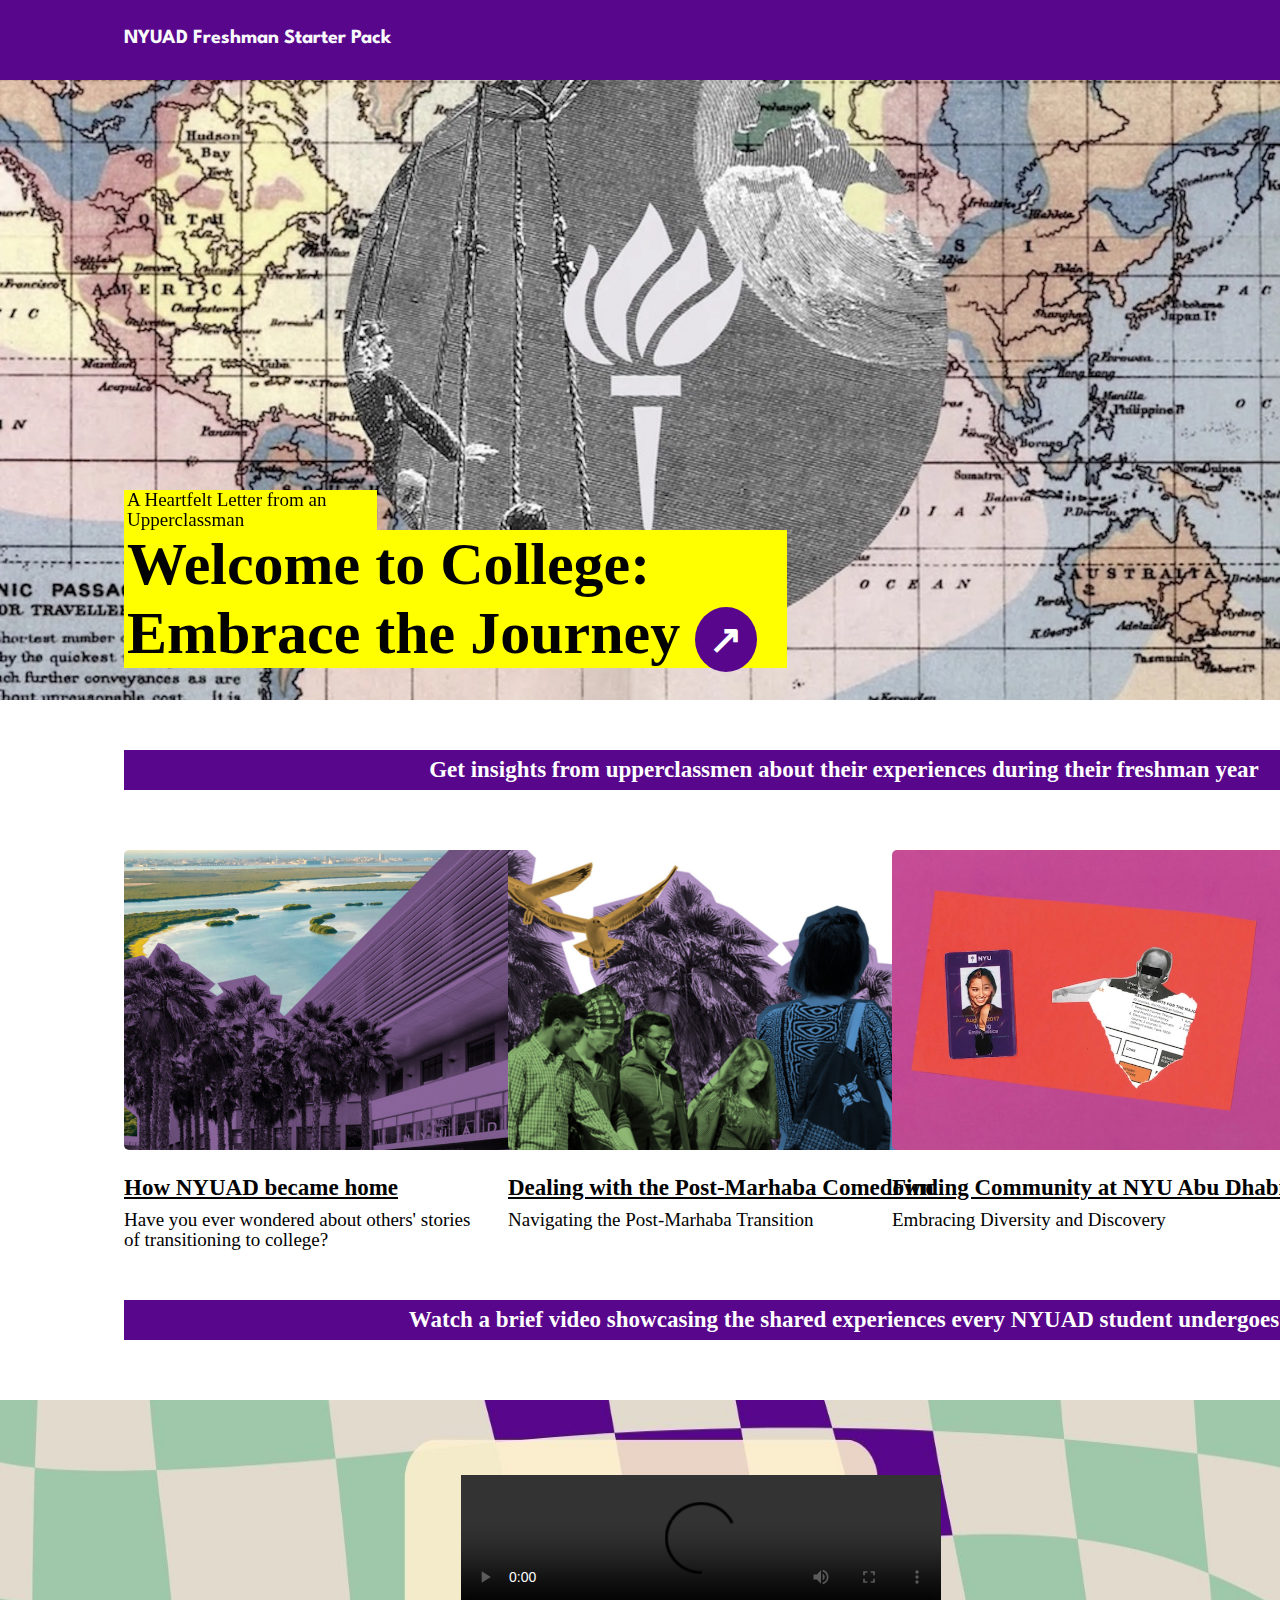
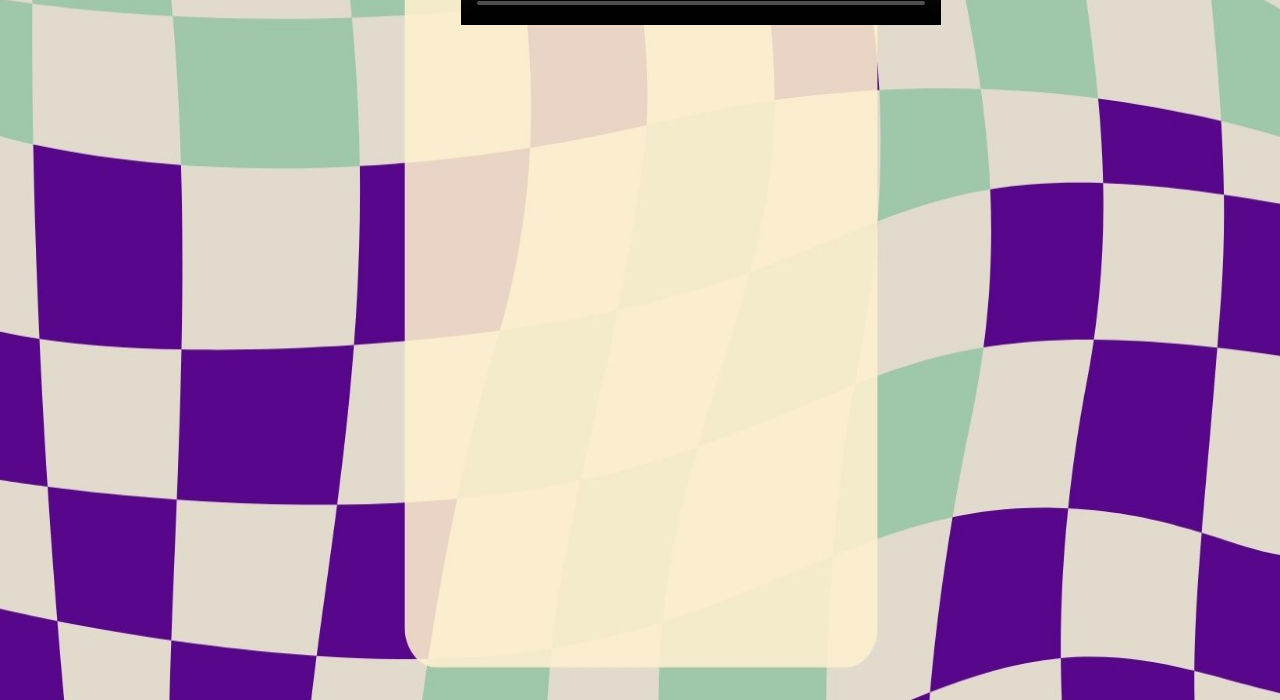
<file: index.html>
<!DOCTYPE html>
<html lang="en">
<head>
    <meta charset="UTF-8">
    <meta name="viewport" content="width=device-width, initial-scale=1.0">
    <!-- link with the css file for the design -->
    <link rel="stylesheet" href="style.css">
    <!-- load fornts -->
    <link rel="stylesheet" href="https://fonts.googleapis.com/css2?family=Lora:wght@400;700&display=swap">
    <link rel="stylesheet" href="https://fonts.googleapis.com/css2?family=Spartan:wght@700&display=swap">
    <!-- link with the js file for interactivity -->
    <script src="script.js" defer></script>
    <title>Fresh Pack</title>
</head>
<body>
    <div class="home-page">
        <div class="blog-slider">
            <!-- The first content -->
            <img class="image-icon" alt="" src="letter.jpg" />
            <a href="letter_page.html" class="welcome-to-college">
                Welcome to College: Embrace the Journey
                <!-- add an arrow icon with the header -->
                <span class="arrow-icon">↗</span>
            </a>
            <!-- Divider for the next section - Blogs -->
            <b class="read-more">Get insights from upperclassmen about their experiences during their freshman year</b>
            <!-- description of the first header -->
            <div class="a-heartfelt-letter">A Heartfelt Letter from an Upperclassman</div>
        </div>

        <!-- The header of the main page -->
        <div class="header">
            <div class="header-bg"></div>
            <b class="nyuad-freshman-starter">NYUAD Freshman Starter Pack</b>
        </div>

        <!-- Blog Post 1 -->
        <div class="blog-1">
            <!-- Blog Image 1 -->
            <img class="blog-1-child" alt="" src="home.jpg" />
            <!-- Blog Title and Description -->
            <a href="nyuadHome.html" class="how-nyuad-became">How NYUAD became home</a>
            <div class="navigate-the-campus">
                Have you ever wondered about others' stories of transitioning to college?
            </div>
        </div>
        
        <!-- Blog Post 2 -->
        <div class="blog-2">
            <!-- Blog Image 2 -->
            <img class="blog-1-child" alt="" src="marhaba.jpg" />
            <!-- Blog Title and Description -->
            <a href="postMarhaba.html" class="dealing-with-the">Dealing with the Post-Marhaba Comedown</a>
            <div class="the-post-marhaba">Navigating the Post-Marhaba Transition</div>
        </div>
        
        <!-- Blog Post 3 -->
        <div class="blog-3">
            <!-- Blog Image 3 -->
            <img class="blog-1-child" alt="" src="community.jpg" />
            <!-- Blog Title and Description -->
            <a href="community.html" class="finding-community-at">Finding Community at NYU Abu Dhabi</a>
            <div class="navigate-the-campus">Embracing Diversity and Discovery</div>
        </div>

        <!-- Divider to the Video -->
        <b class="watch">Watch a brief video showcasing the shared experiences every NYUAD student undergoes</b>
        <!-- Video background -->
        <img class="video-bg" alt="" src="cover.jpg" />
        <!-- Inserting the video -->
        <video class="custom-video" controls>
            <source src="starterpack.MOV" type="video/quicktime">
        </video>
    </div>
</body>
</html>
</file>
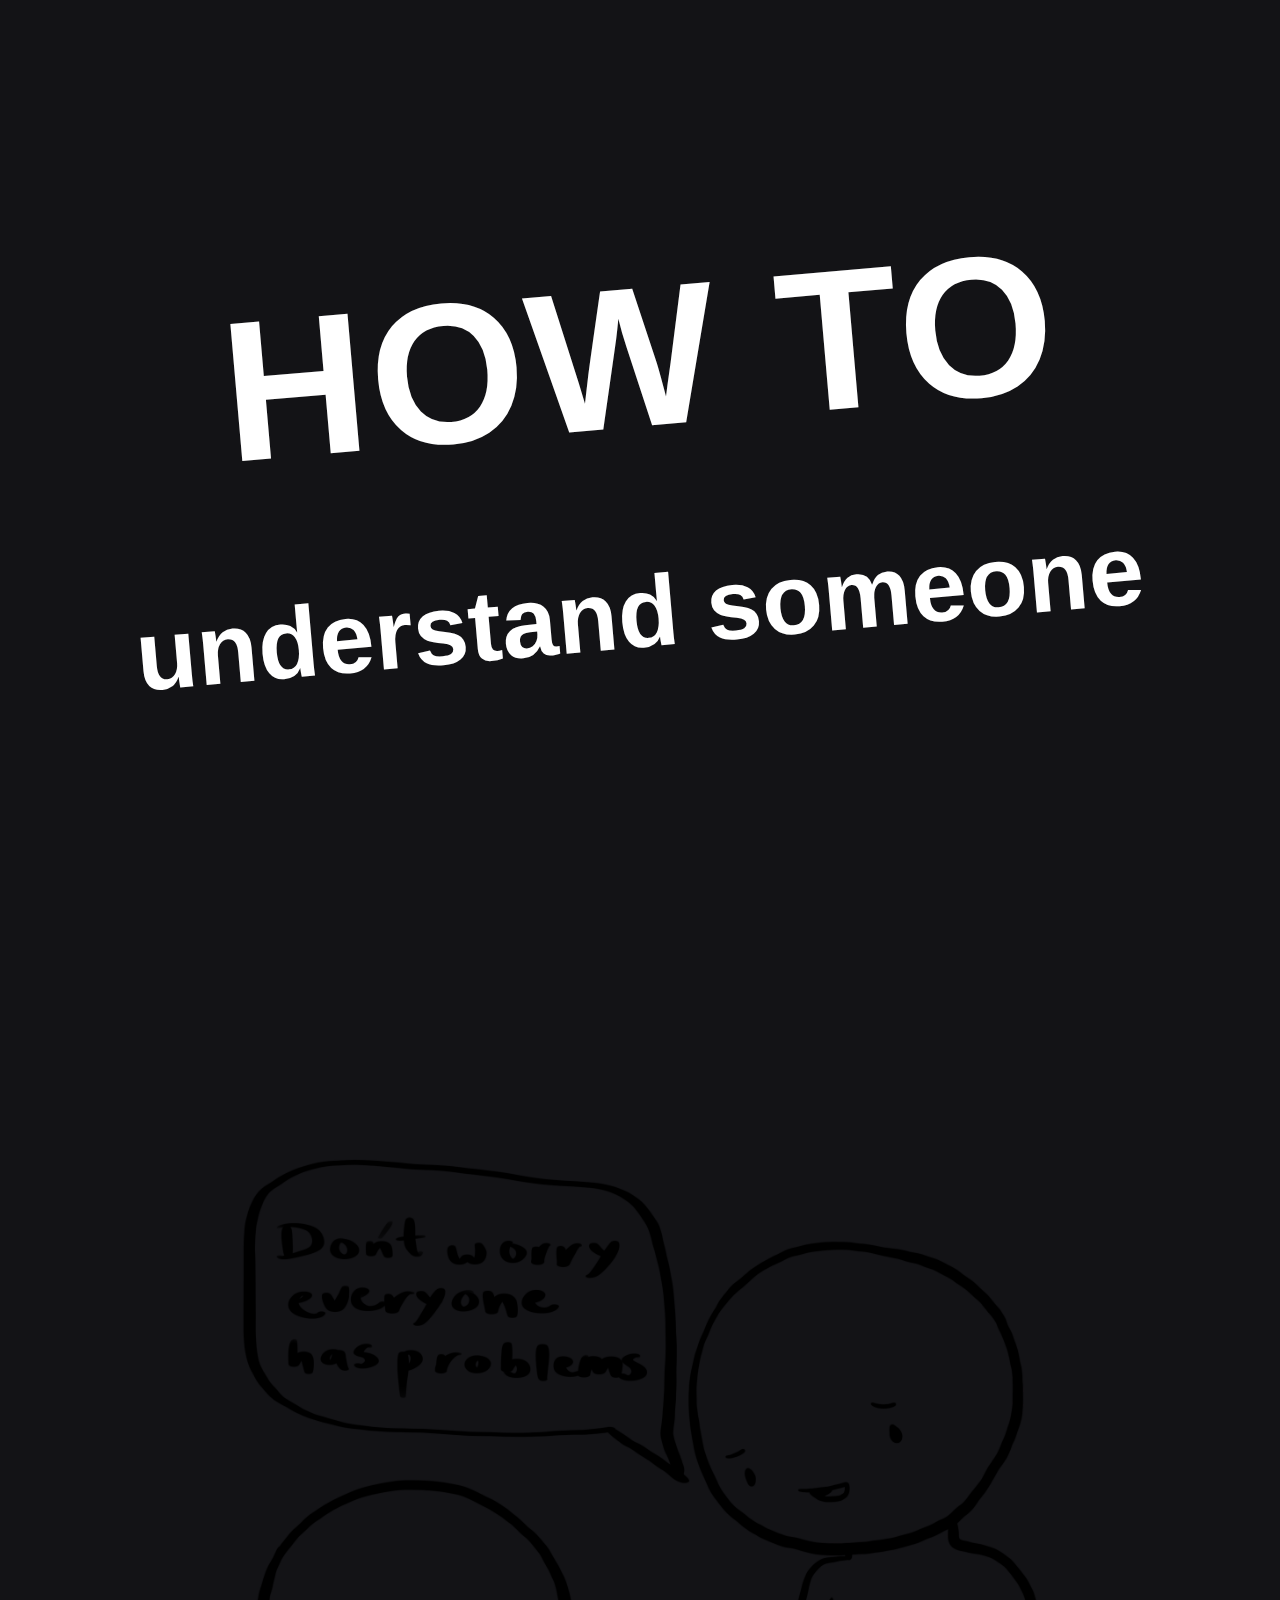
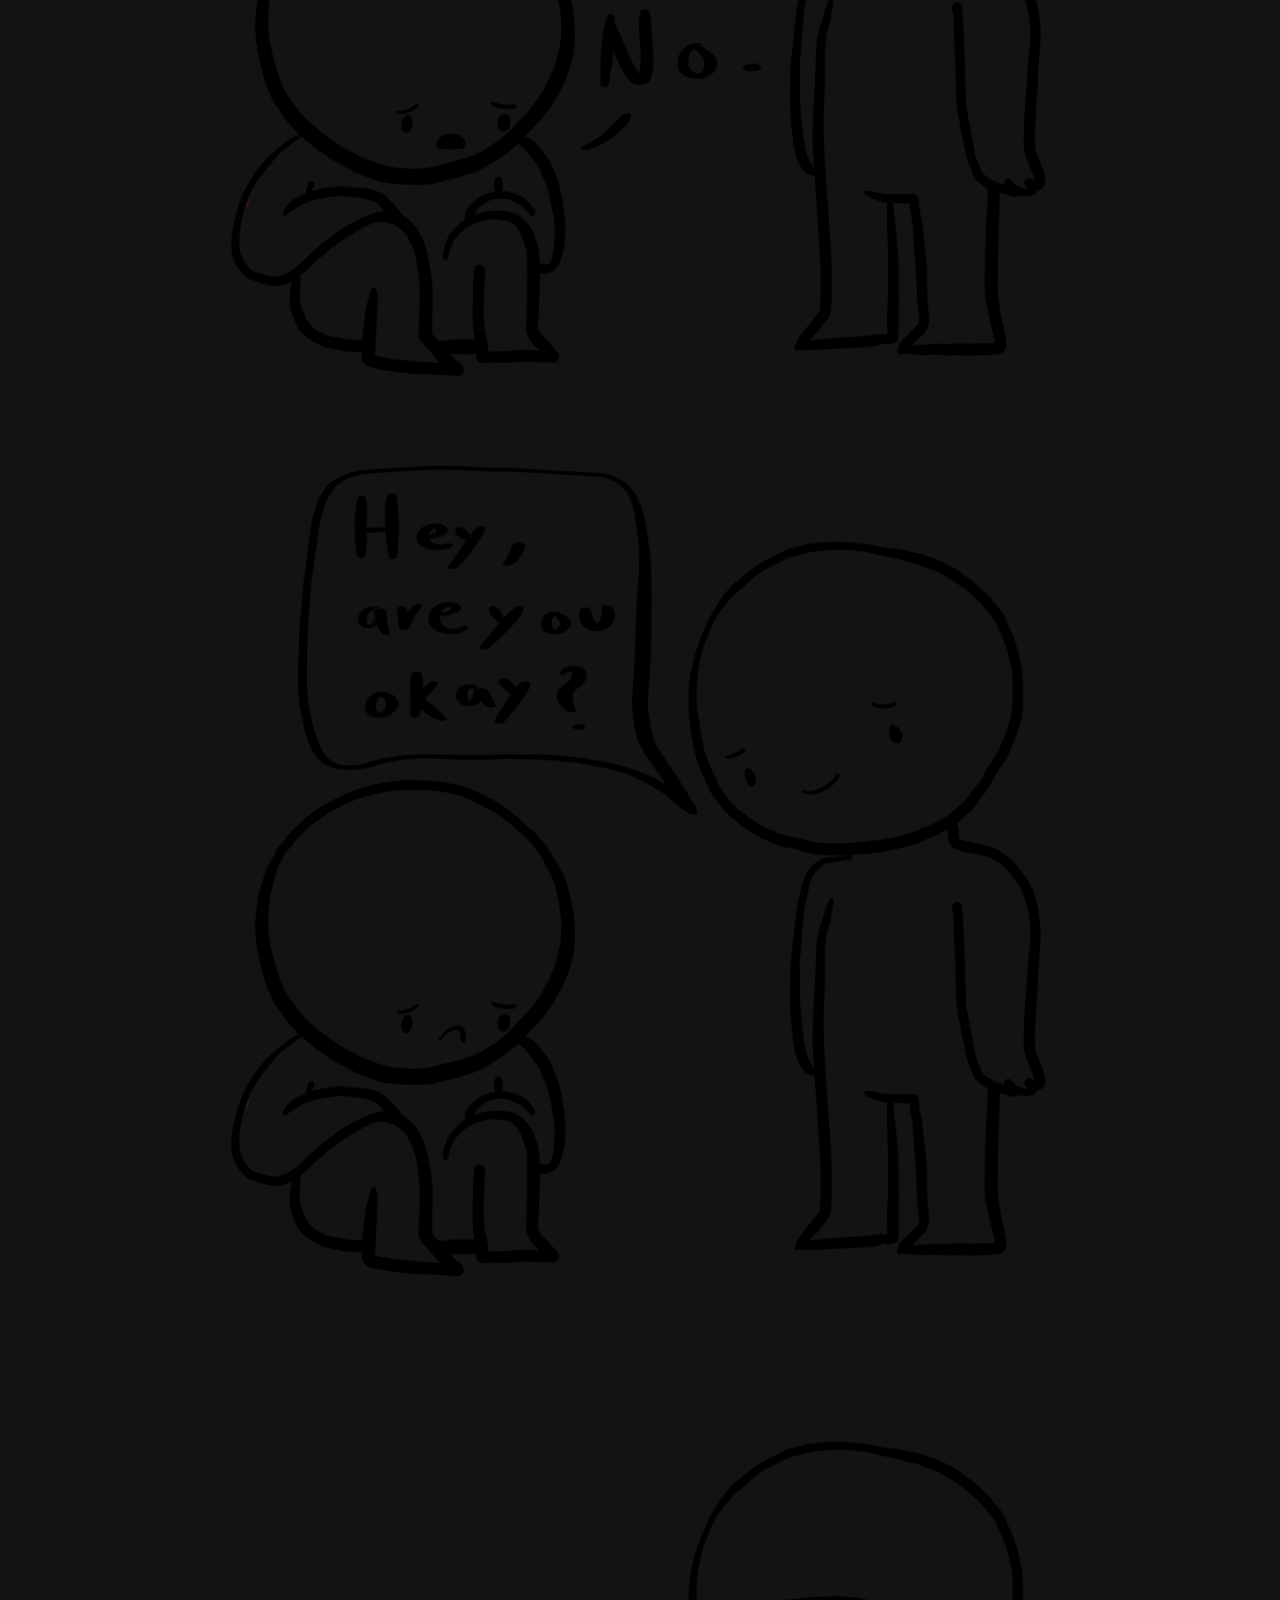
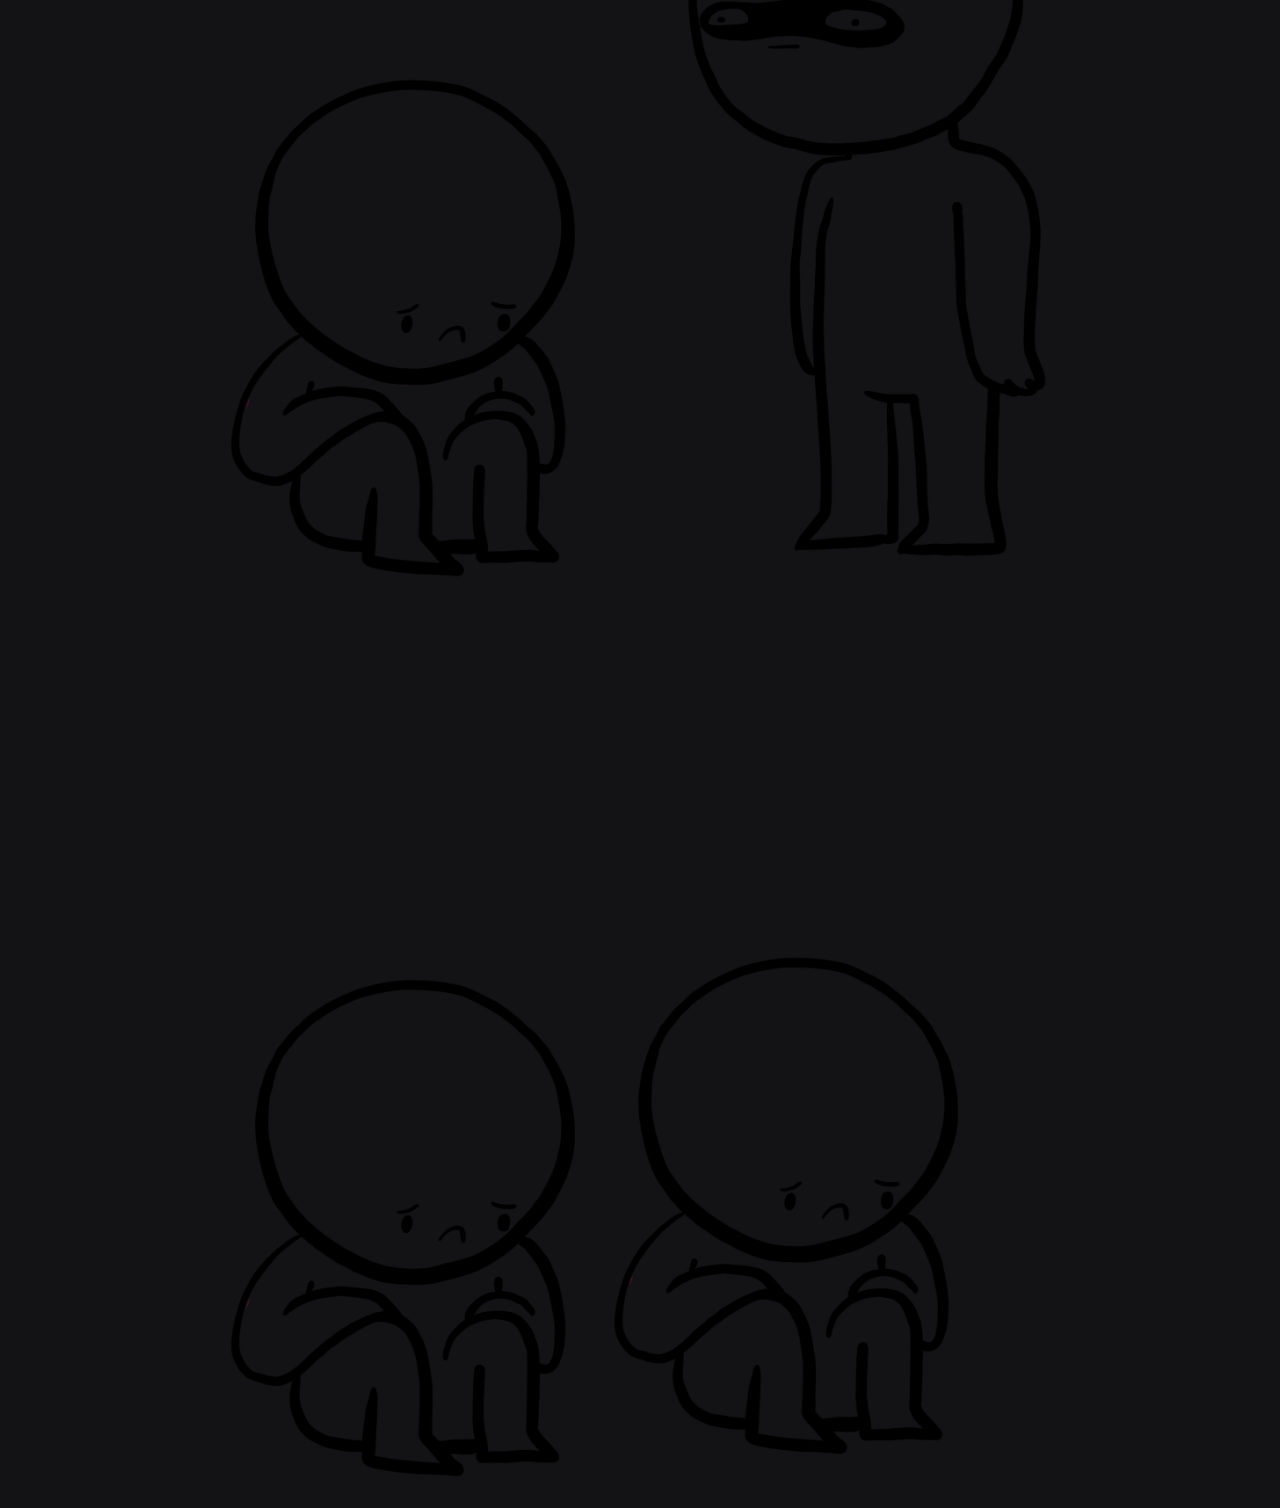
<file: parallax website/index.html>
<!DOCTYPE html>
<html>
<head>
	<title>My Comic</title>
	<link href="style.css" rel="stylesheet">
    <script defer src="script.js"></script>
</head>
<body>
    <!-- Header -->
    <div id="header">
        <h1>HOW TO</h1>
        <h2>understand someone</h2>
    </div>
    <!-- First Frame -->
    <div id="frame-1" class="frame-1-container">
        <img id="frame-1-img" src="img/1.PNG">
        <img id="frame-1-text1" src="img/11.PNG">
        <img id="frame-1-text2" src="img/12.PNG">
    </div>
    <!-- Second Frame -->
    <div id="frame-2" class="frame-2-container">
        <img id="frame-2-img" src="img/2.PNG">
        <img id="frame-2-text" src="img/21.PNG">
    </div>
    <!-- Third Frame -->
    <div id="frame-3" class="frame-3-container">
        <img id="frame-3-img" src="img/3.PNG">
    </div>
    <!-- Last Frame -->
    <div id="frame-4" class="frame-4-container">
        <img id="frame-4-img" src="img/4.PNG">
    </div>
</body>
</html>
</file>
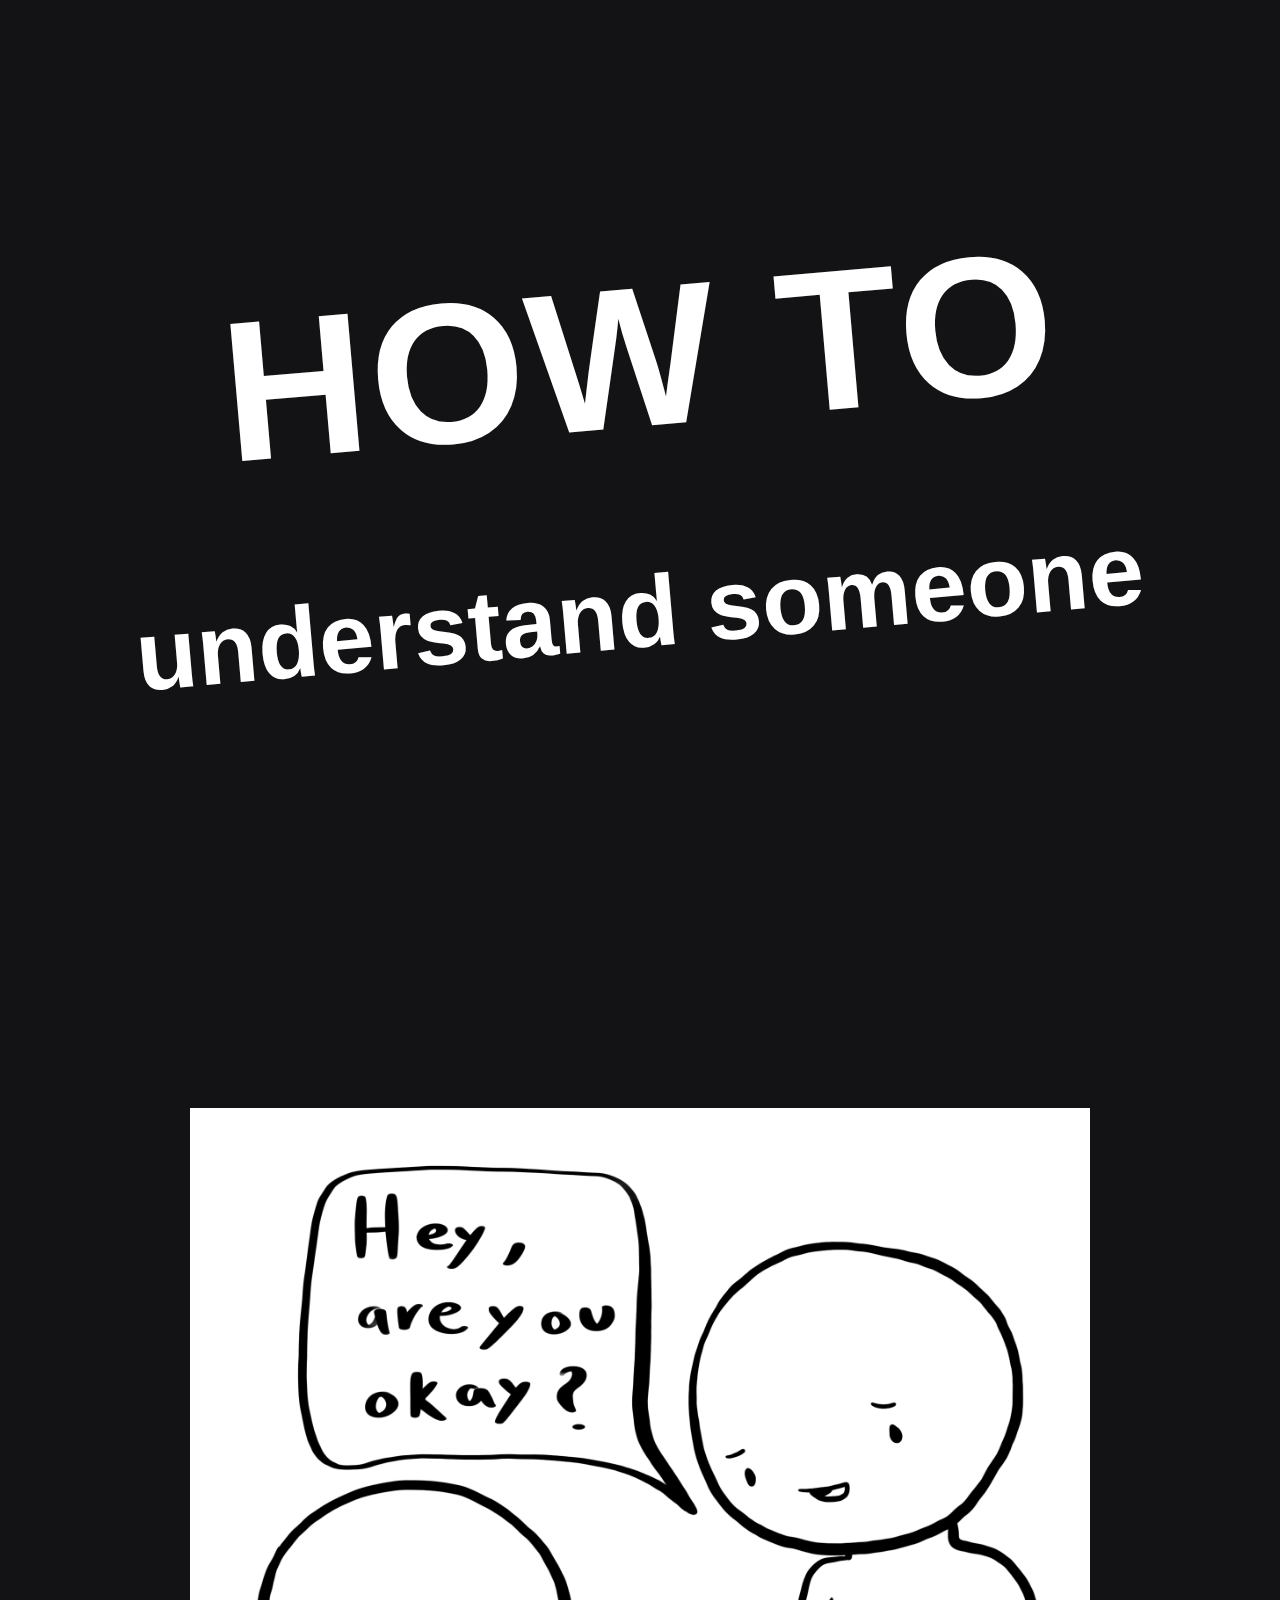
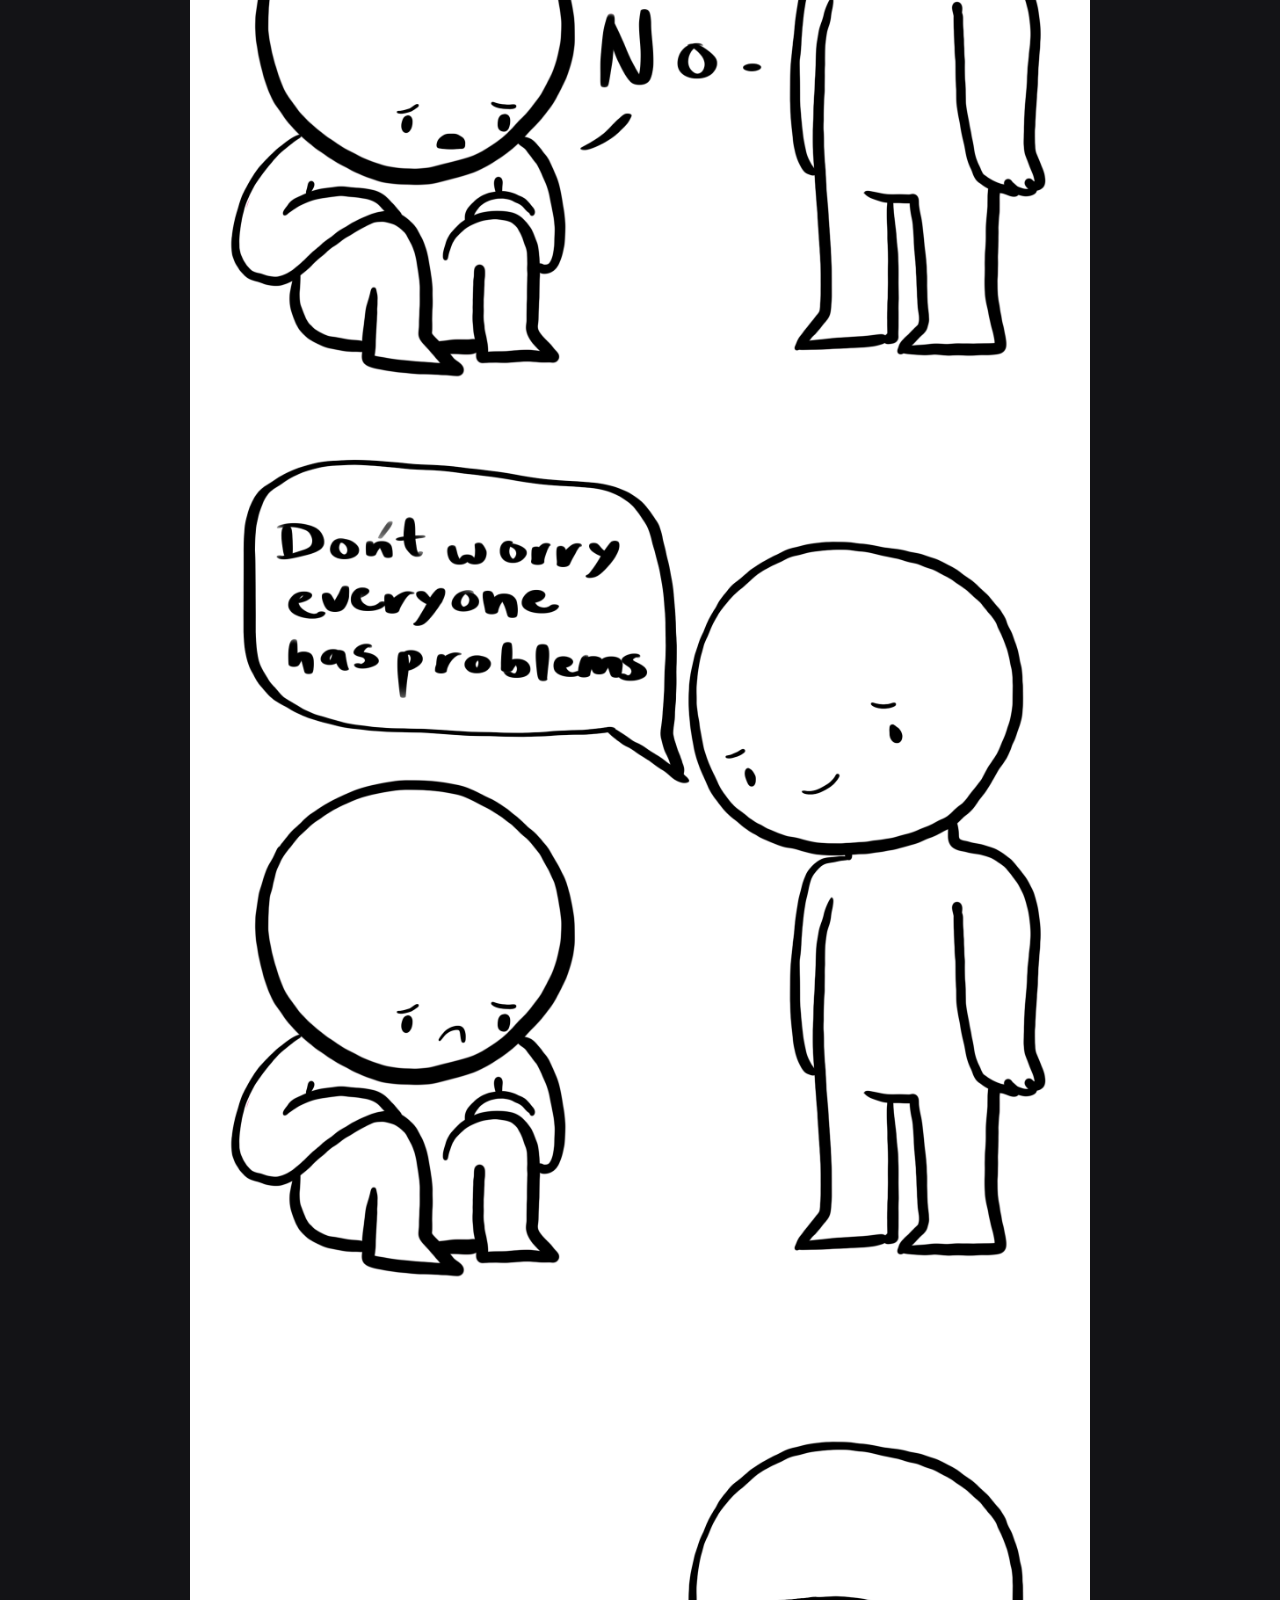
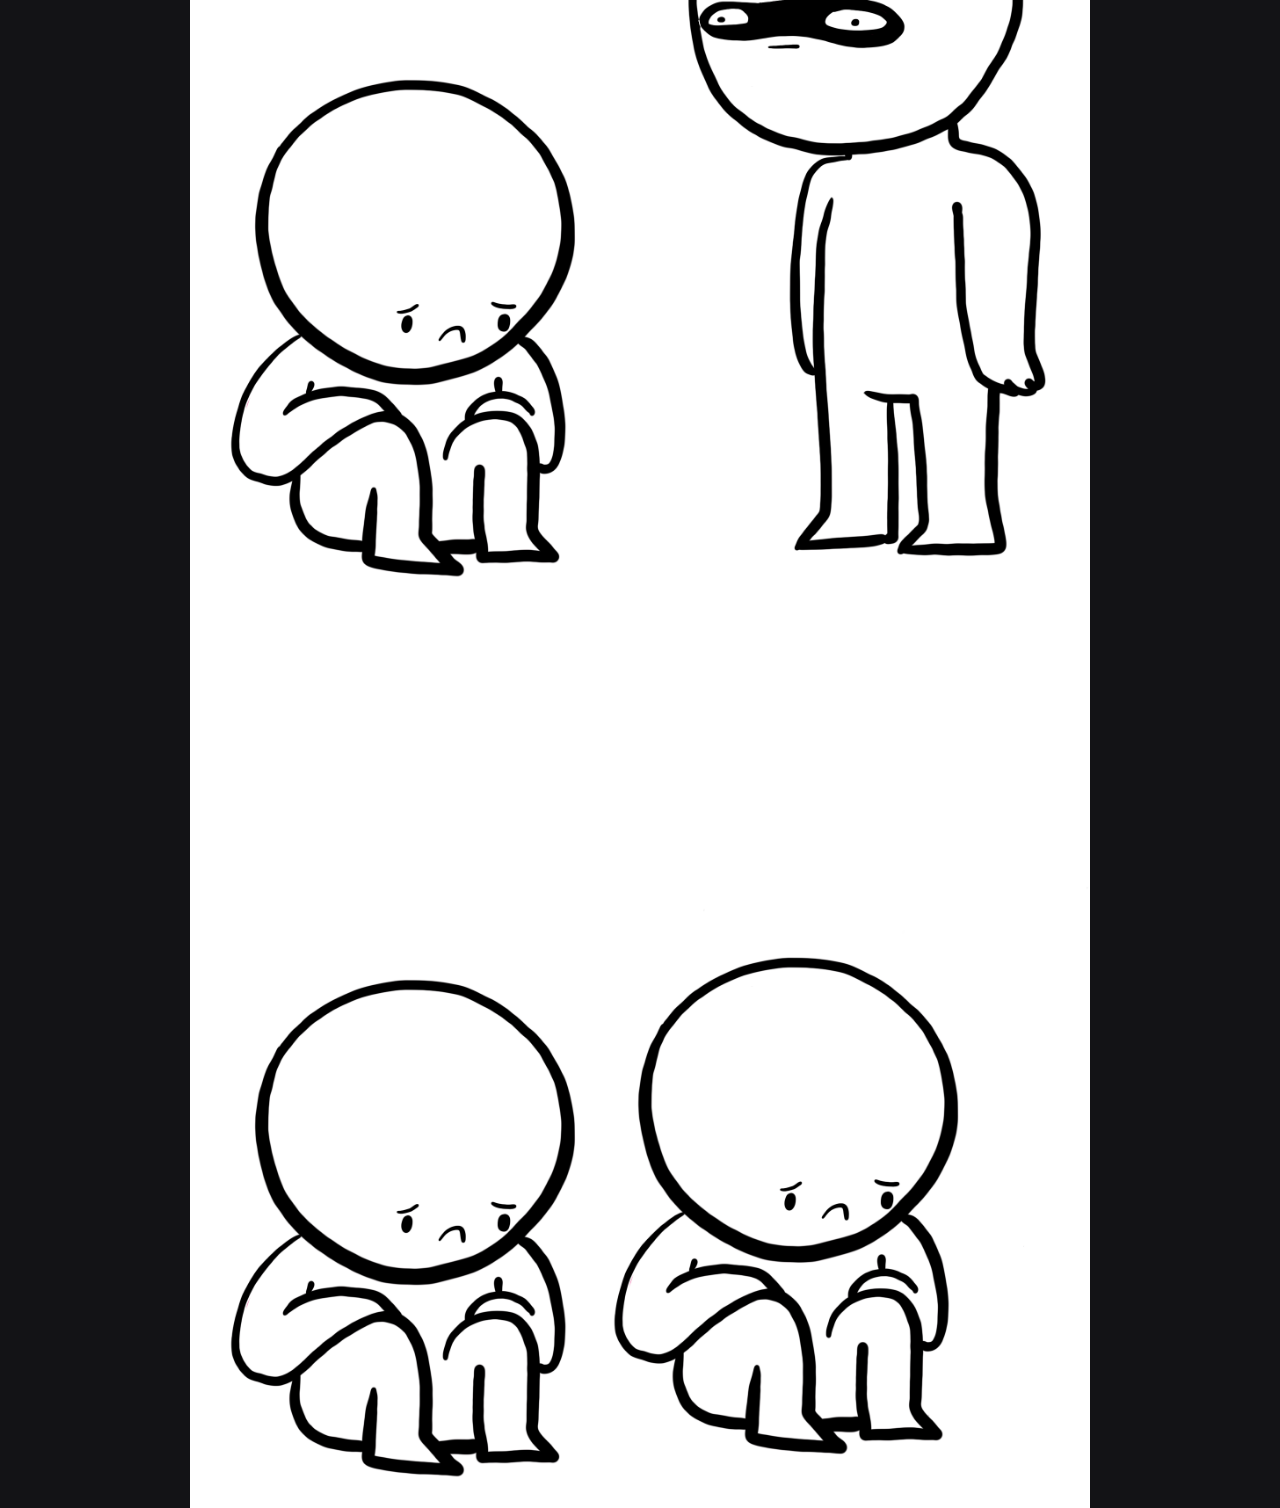
<file: parallax/index.html>
<!DOCTYPE html>
<html>
<head>
	<title>My Comic</title>
	<link href="style.css" rel="stylesheet">
    <script defer src="script.js"></script>
</head>
<body>
    <!-- Header -->
    <div id="header">
        <h1>HOW TO</h1>
        <h2>understand someone</h2>
    </div>
    <!-- First Frame -->
    <div id="frame-1" class="frame-1-container">
        <img id="frame-1-img" src="img/1.png">
        <img id="frame-1-text1" src="img/11.PNG">
        <img id="frame-1-text2" src="img/12.PNG">
    </div>
    <!-- Second Frame -->
    <div id="frame-2" class="frame-2-container">
        <img id="frame-2-img" src="img/2.png">
        <img id="frame-2-text" src="img/21.PNG">
    </div>
    <!-- Third Frame -->
    <div id="frame-3" class="frame-3-container">
        <img id="frame-3-img" src="img/3.png">
    </div>
    <!-- Last Frame -->
    <div id="frame-4" class="frame-4-container">
        <img id="frame-4-img" src="img/4.png">
    </div>
</body>
</html>
</file>
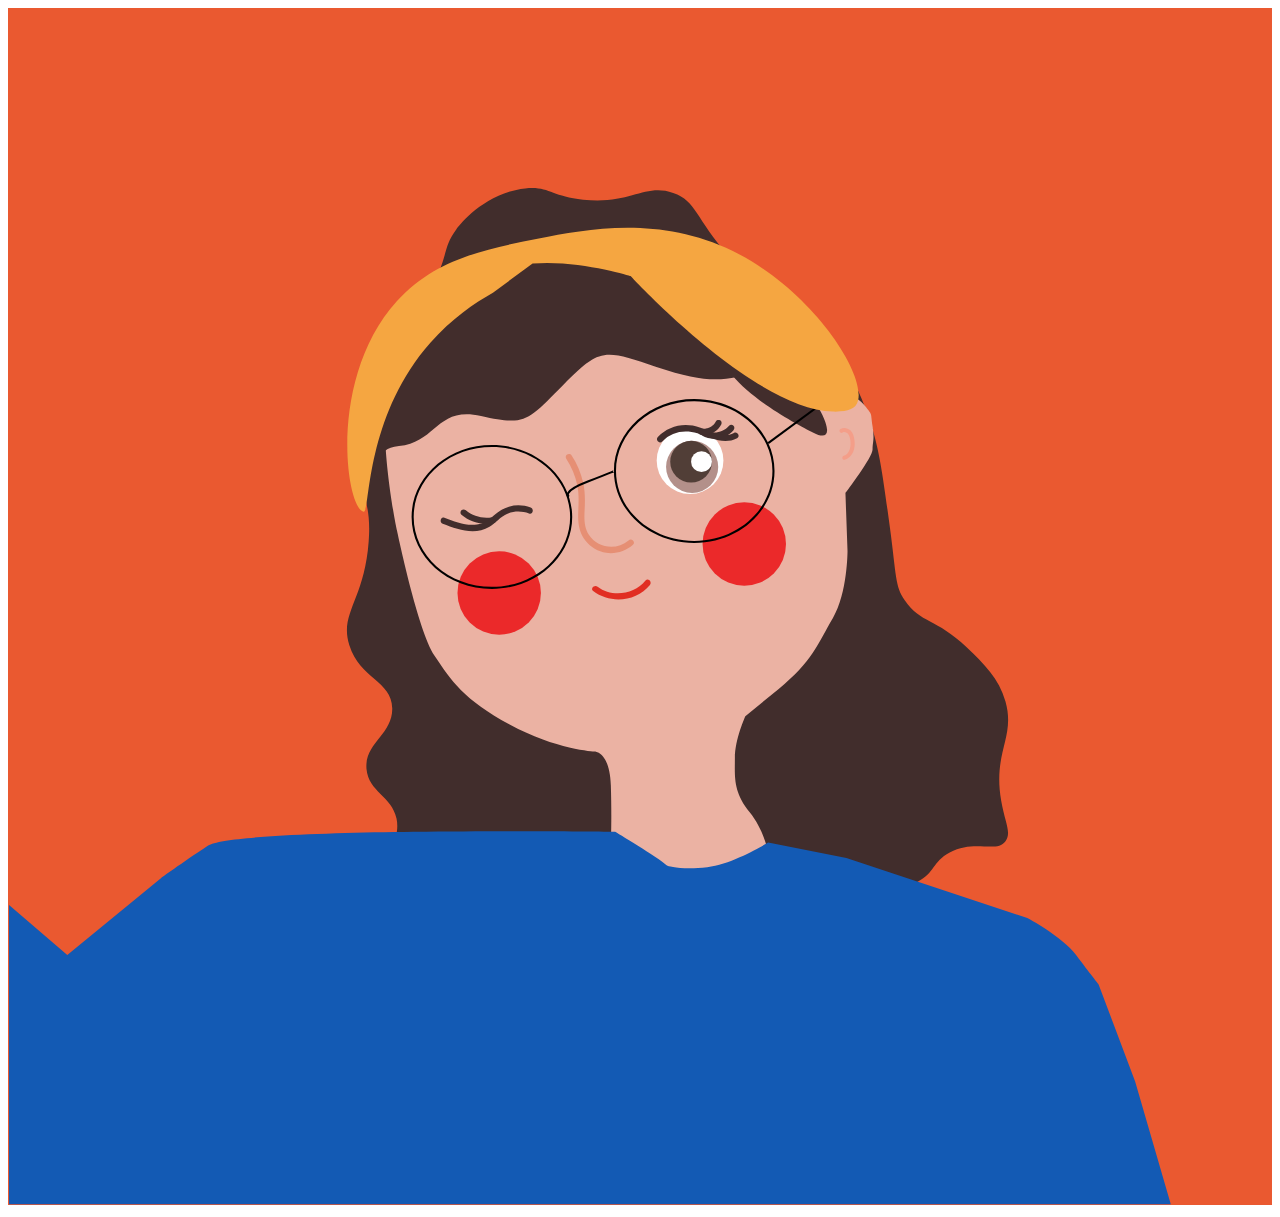
<file: SVG/index.html>
<!DOCTYPE html>
<html lang="en" dir="ltr">
    <head>
        <meta charset="utf-8">
        <title></title>
        <body>
            <?xml version="1.0" encoding="UTF-8"?>
            <svg xmlns="http://www.w3.org/2000/svg" viewBox="0 0 606 574">
              <defs>
                <style>
                  .cls-1 {
                    fill: #f49e89;
                  }
              
                  .cls-2 {
                    fill: #ebb2a3;
                  }
              
                  .cls-3 {
                    fill: #ea5930;
                  }
              
                  .cls-4 {
                    fill: #eb292a;
                  }
              
                  .cls-5 {
                    fill: #fff;
                  }
              
                  .cls-6 {
                    fill: #f5a641;
                  }
              
                  .cls-7 {
                    fill: #e68f74;
                  }
              
                  .cls-8 {
                    fill: #b3908a;
                  }
              
                  .cls-9 {
                    fill: #e12e22;
                  }
              
                  .cls-10 {
                    fill: #422d2c;
                  }
              
                  .cls-11 {
                    fill: #135ab4;
                  }
              
                  .cls-12 {
                    fill: #412d2c;
                  }
              
                  .cls-13 {
                    fill: #513e37;
                  }
              
                  .cls-14 {
                    fill: none;
                    stroke: #000;
                    stroke-miterlimit: 10;
                  }
                </style>
              </defs>
              <g id="background">
                <rect id="background-2" data-name="background" class="cls-3" width="606" height="574"/>
              </g>
              <g id="hair">
                <path id="hair-2" data-name="hair" class="cls-12" d="m375.43,427.5c14.26-6.5,25.83-7.71,33.92-7.55,11.58.23,18.07,3.31,26.73-1.08,8.38-4.25,6.97-9.5,15.42-14.03,12.18-6.52,22.25.54,26.73-5.4,3.01-3.99-.24-8.93-2.06-19.42-4.09-23.62,6.92-30.14,2.06-47.48-3.12-11.13-10.36-18.08-18.5-25.9-14.81-14.22-22.26-11.45-29.81-22.66-4.69-6.96-3.88-11.1-7.2-35.61-3.05-22.52-4.65-34.36-8.22-46.4-1.87-6.29-8.07-26.5-23.64-45.32-16.92-20.45-24.78-14.95-45.23-37.77-16.43-18.33-15.35-26.34-26.73-30.21-13.86-4.72-19.96,5.64-43.18,3.24-15.56-1.61-16.2-6.61-27.76-5.4-19.67,2.07-31.89,18.06-32.9,19.42-6.34,8.55-3.96,11.44-10.28,24.82-9.76,20.67-18.15,19.54-26.73,36.69-7.38,14.76-7.77,28.8-8.22,45.32-.66,23.85,4.51,24.17,3.08,43.16-2.13,28.39-14.15,34.12-9.25,49.64,5.09,16.12,20.29,16.97,20.56,30.21.26,12.63-13.45,16.69-12.34,29.13.98,10.99,12.15,13.02,14.39,23.74,1.48,7.08-.91,17.97-18.5,34.53"/>
              </g>
              <g id="face">
                <path id="face_shape" data-name="face shape" class="cls-2" d="m289.02,400.8s.52-12.07,0-28.19c-.52-16.11-7.76-16.11-7.76-16.11,0,0-18.76-1-40.76-13s-28-21-36-33-18-60-18-60c-.99-3.58-9.22-48.02-4-63,5.87-16.85,18.79-28.18,36-36,11-5,40-19.65,40-19.65,0,0,22-4.35,37-4.35s45,9,45,9l21,17,20,27,4,7,11-2h8s4,2,7,6,2,2,3,9,0,7.33,0,11.16-13,20.84-13,20.84l1,28s0,20-7,32-10,21-26,34l-16,13s-5,11-5,20-1,16,7,26,9.16,20.96,9.16,20.96c0,0-15.16,13.04-29.66,12.54s7.5,1.5-23-1-22.98-17.2-22.98-17.2Z"/>
                <g id="lips">
                  <path class="cls-9" d="m280.56,279.54c8.05,6.26,20.72,5.13,27.21-2.92,1.2-1.49-.91-3.63-2.12-2.12-5.36,6.65-16.11,8.25-22.97,2.92-1.51-1.17-3.64.94-2.12,2.12h0Z"/>
                </g>
                <g id="nose">
                  <path class="cls-7" d="m267.65,216.05c2.55,3.88,4.35,8.16,5.29,12.71.99,4.79.53,9.46.42,14.3-.1,4.48.7,8.79,3.53,12.37,2.44,3.08,6.02,5.23,9.92,5.78,4.64.66,9.3-.79,12.82-3.85,1.46-1.27-.67-3.38-2.12-2.12-5.77,5.02-14.85,3.77-19.01-2.66-2.35-3.64-2.27-7.91-2.04-12.08.24-4.38.22-8.65-.73-12.96-1.01-4.62-2.91-9.05-5.5-13-1.06-1.61-3.65-.11-2.59,1.51h0Z"/>
                </g>
                <circle id="cheek_right" data-name="cheek right" class="cls-4" cx="235.5" cy="280.5" r="20"/>
                <circle id="cheek_left" data-name="cheek left" class="cls-4" cx="353" cy="257" r="20"/>
                <g id="eyes">
                  <circle id="eyes_1" data-name="eyes 1" class="cls-5" cx="327" cy="217" r="16"/>
                  <circle id="eyes_2" data-name="eyes 2" class="cls-8" cx="328" cy="220" r="12.5"/>
                  <circle id="eyes_3" data-name="eyes 3" class="cls-13" cx="327.5" cy="217.5" r="10"/>
                  <circle id="eyes_4" data-name="eyes 4" class="cls-5" cx="332.5" cy="217.5" r="5"/>
                </g>
                <g id="eyelashes">
                  <g id="eyelash">
                    <path class="cls-12" d="m232.06,244.15c-4.39.82-9.15-.43-12.56-3.31-.62-.52-1.51-.61-2.12,0-.54.54-.62,1.6,0,2.12,4.29,3.62,9.96,5.12,15.48,4.08.8-.15,1.25-1.11,1.05-1.85-.23-.84-1.05-1.2-1.85-1.05h0Z"/>
                  </g>
                  <g id="eyelash-2" data-name="eyelash">
                    <path class="cls-12" d="m332.73,204.96c4.83,2.76,11.47,1.7,15.1-2.56.52-.62.61-1.52,0-2.12-.54-.54-1.59-.62-2.12,0-2.8,3.29-7.76,4.21-11.46,2.09-1.68-.96-3.19,1.63-1.51,2.59h0Z"/>
                  </g>
                  <g id="eyelash-3" data-name="eyelash">
                    <path class="cls-12" d="m250.59,239.49c-3.32-1.24-7.02-1.37-10.43-.42s-6.06,3.17-8.77,5.53c-6.55,5.69-15.06,2.62-22.16-.21-1.79-.71-2.57,2.19-.8,2.89,6.98,2.77,15.37,5.68,22.42,1.44,3.08-1.86,5.21-4.89,8.62-6.26s6.98-1.32,10.32-.08c1.81.68,2.59-2.22.8-2.89h0Z"/>
                  </g>
                  <g id="eyelash-4" data-name="eyelash">
                    <path class="cls-12" d="m313.67,207.8c4.44-4.72,10.84-5.88,16.86-3.89s12.59,5.72,19.01,2.39c1.71-.89.2-3.48-1.51-2.59-6.39,3.32-13.51-2.33-19.72-3.49s-12.5.93-16.76,5.46c-1.32,1.41.8,3.53,2.12,2.12h0Z"/>
                  </g>
                </g>
                <path id="ear" class="cls-1" d="m405.86,207.44c-.21-1.76-.65-3.69-2-4.95-1.26-1.17-3.2-1.59-4.72-.67-1.1.67-.09,2.4,1.01,1.73.96-.58,2.11,0,2.71.82.76,1.06.98,2.5,1.07,3.77.18,2.5-.53,5.62-3.23,6.49-1.22.39-.7,2.33.53,1.93,3.85-1.25,5.07-5.47,4.63-9.12Z"/>
                <g id="hair-3" data-name="hair">
                  <path id="hair-4" data-name="hair" class="cls-10" d="m340.5,160.5c-.32,19.4,36.15,38.21,45.64,43.15s9.49-3.67-5.19-23.75"/>
                  <path id="hair-5" data-name="hair" class="cls-10" d="m187.43,210.03c18.4-2.08,18.01-19.21,39.36-14.47,21.35,4.74,21.73,2.96,39.51-14.97,17.78-17.93,19.27-16.94,44.58-8.53,25.31,8.41,32.92,6.85,49.81,1.92,16.89-4.92,15.83-5.36,15.83-5.36l19.1,7.64-57.35-44.03-19-12.72-58.3-.15-43.74,16.57-33.19,17.77-6.83,14.14s-7.6,57.32,2.05,58.62-10.22-14.33,8.18-16.41Z"/>
                  <g id="hair-6" data-name="hair">
                    <path class="cls-12" d="m332.06,204.59c3.92.61,8.06-1.28,9.9-4.87.36-.7.21-1.66-.54-2.05-.69-.36-1.67-.21-2.05.54-.18.35-.38.68-.61,1-.16.23.1-.11-.01.02-.06.07-.12.15-.19.22-.13.15-.26.29-.4.42-.13.12-.26.24-.39.35-.07.06-.15.12-.23.19.15-.12.11-.08-.02.01-.32.23-.65.43-1,.61-.16.08-.32.15-.48.23.31-.14.05-.02-.02,0-.09.03-.18.07-.28.1-.37.13-.75.23-1.13.3-.05,0-.38.07-.15.03s-.13.01-.15.01c-.19.02-.39.03-.58.03-.18,0-.35,0-.53-.01-.1,0-.19-.02-.29-.02-.32-.02.28.05-.07,0-.77-.12-1.65.2-1.85,1.05-.16.72.22,1.72,1.05,1.85h0Z"/>
                  </g>
                </g>
                <g id="glasses">
                  <g id="glasses_left" data-name="glasses left">
                    <path d="m329,188.5c15.12,0,28.69,8.05,34.57,20.5,1.94,4.12,2.93,8.49,2.93,13,0,18.47-16.82,33.5-37.5,33.5s-37.5-15.03-37.5-33.5,16.82-33.5,37.5-33.5m0-1c-21.26,0-38.5,15.45-38.5,34.5s17.24,34.5,38.5,34.5,38.5-15.45,38.5-34.5c0-4.76-1.08-9.3-3.03-13.43-5.84-12.38-19.53-21.07-35.47-21.07h0Z"/>
                  </g>
                  <g id="glasses_right" data-name="glasses right">
                    <path d="m232,210.5c20.68,0,37.5,15.03,37.5,33.5s-16.82,33.5-37.5,33.5-37.5-15.03-37.5-33.5,16.82-33.5,37.5-33.5m0-1c-21.26,0-38.5,15.45-38.5,34.5s17.24,34.5,38.5,34.5,38.5-15.45,38.5-34.5-17.24-34.5-38.5-34.5h0Z"/>
                  </g>
                  <path id="glasses-2" data-name="glasses" class="cls-14" d="m268.95,234.3s-3.95-2.3,9.05-7.3,12.5-5,12.5-5"/>
                  <line id="glasses-3" data-name="glasses" class="cls-14" x1="394.5" y1="186.5" x2="364.47" y2="208.57"/>
                </g>
                <path id="head_band" data-name="head band" class="cls-6" d="m251.5,122.5c21.93-1.87,47,6,47,6,0,0,59.09,64.07,97,65,7.87.19,10.08-1.74,11-3,7.86-10.8-19.39-54.57-59-74-35.4-17.36-70.71-10.4-93-6-25.33,5-49.62,9.79-68,30-33.45,36.79-24.46,99.54-16,101,3.36.58.04-44.79,32-81,10.11-11.46,21.1-19.01,30-24"/>
              </g>
              <g id="shirt">
                <path id="shirt-2" data-name="shirt" class="cls-11" d="m.5,430.1l27.93,23.97,45.03-36.97s9.17-6.66,22.51-15.53c6.04-4.02,46.57-5.76,89.14-6.47,3.13-.05,6.28-.1,9.42-.14,48.5-.64,96.55-.05,96.55-.05,0,0,20.37,12.15,25.01,16.27,0,0,6.67,2.22,19.18.74,12.51-1.48,29.18-11.83,29.18-11.83l37.52,7.39,86.72,28.84s16.76,8.87,23.39,17.75c6.63,8.87,10.8,14.05,10.8,14.05l17.51,46.59,17.09,58.79H.5"/>
              </g>
            </svg>
        </body>
    </head>
</file>
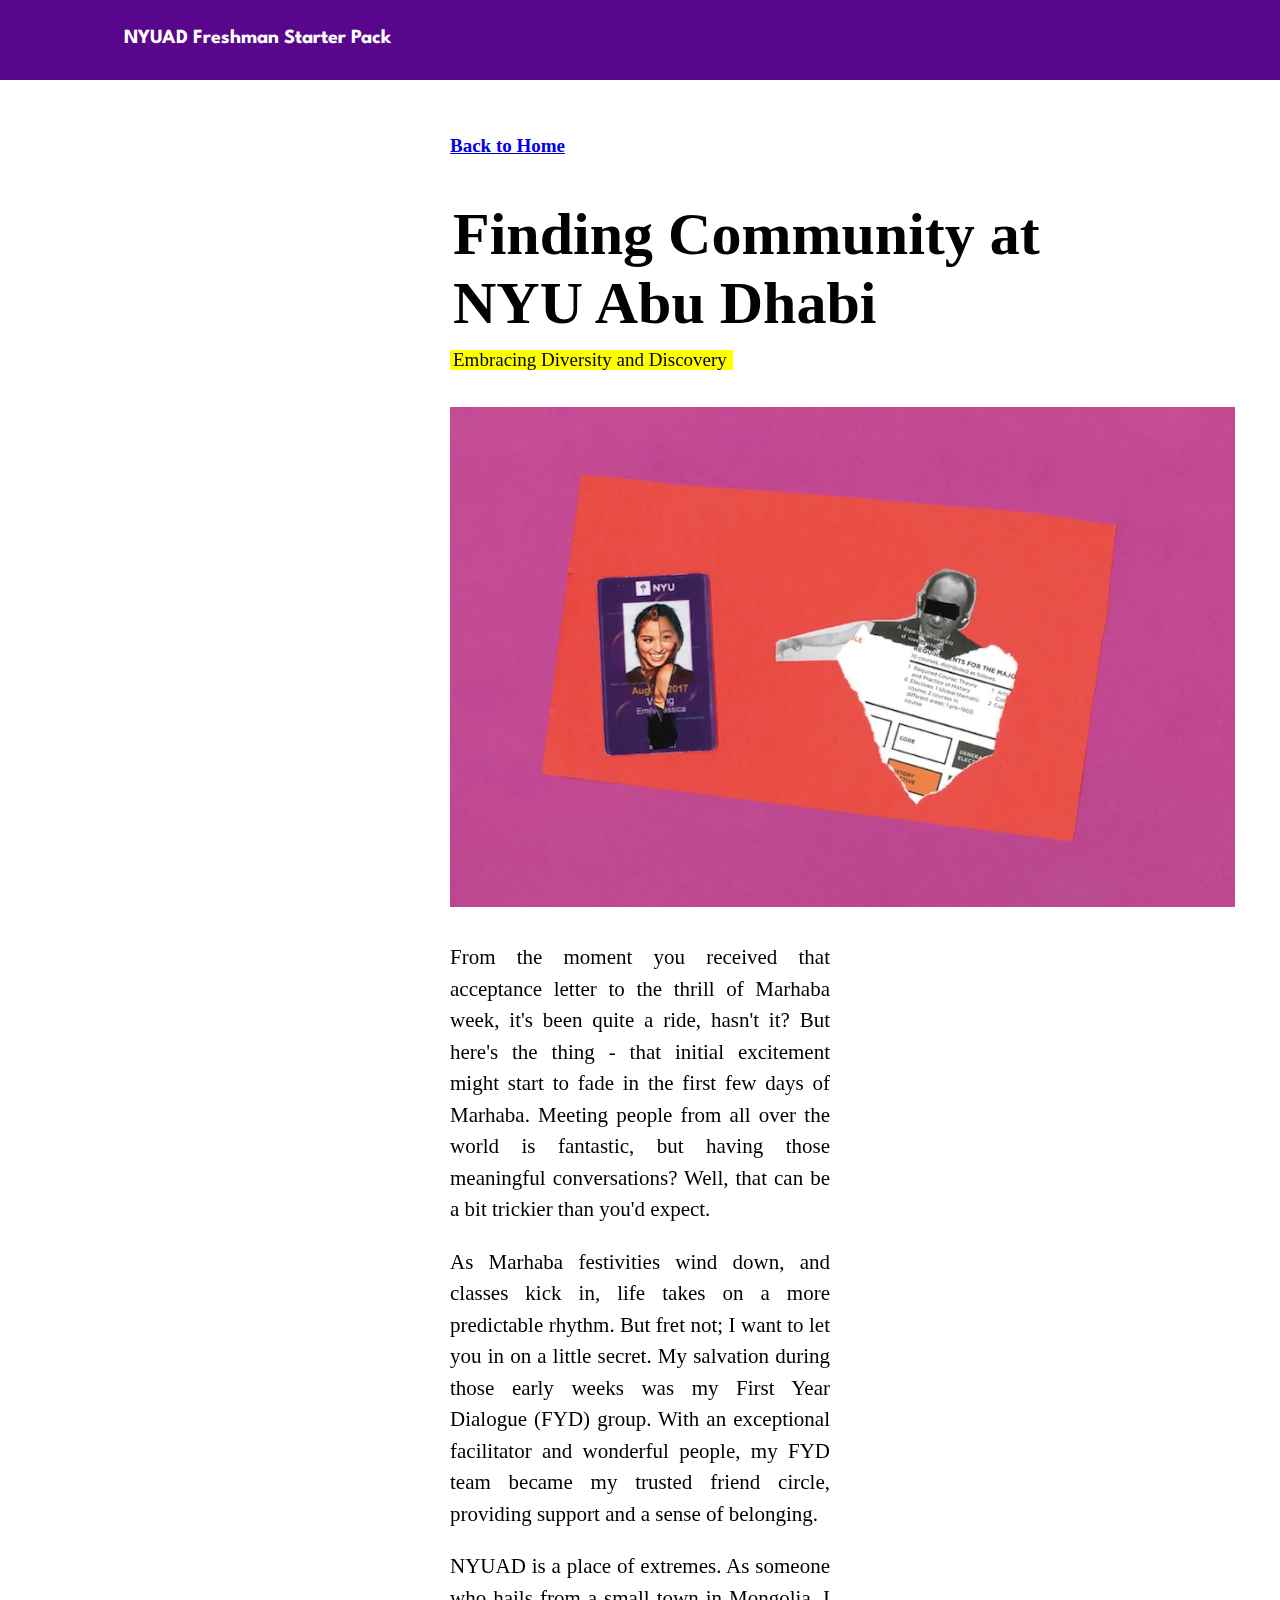
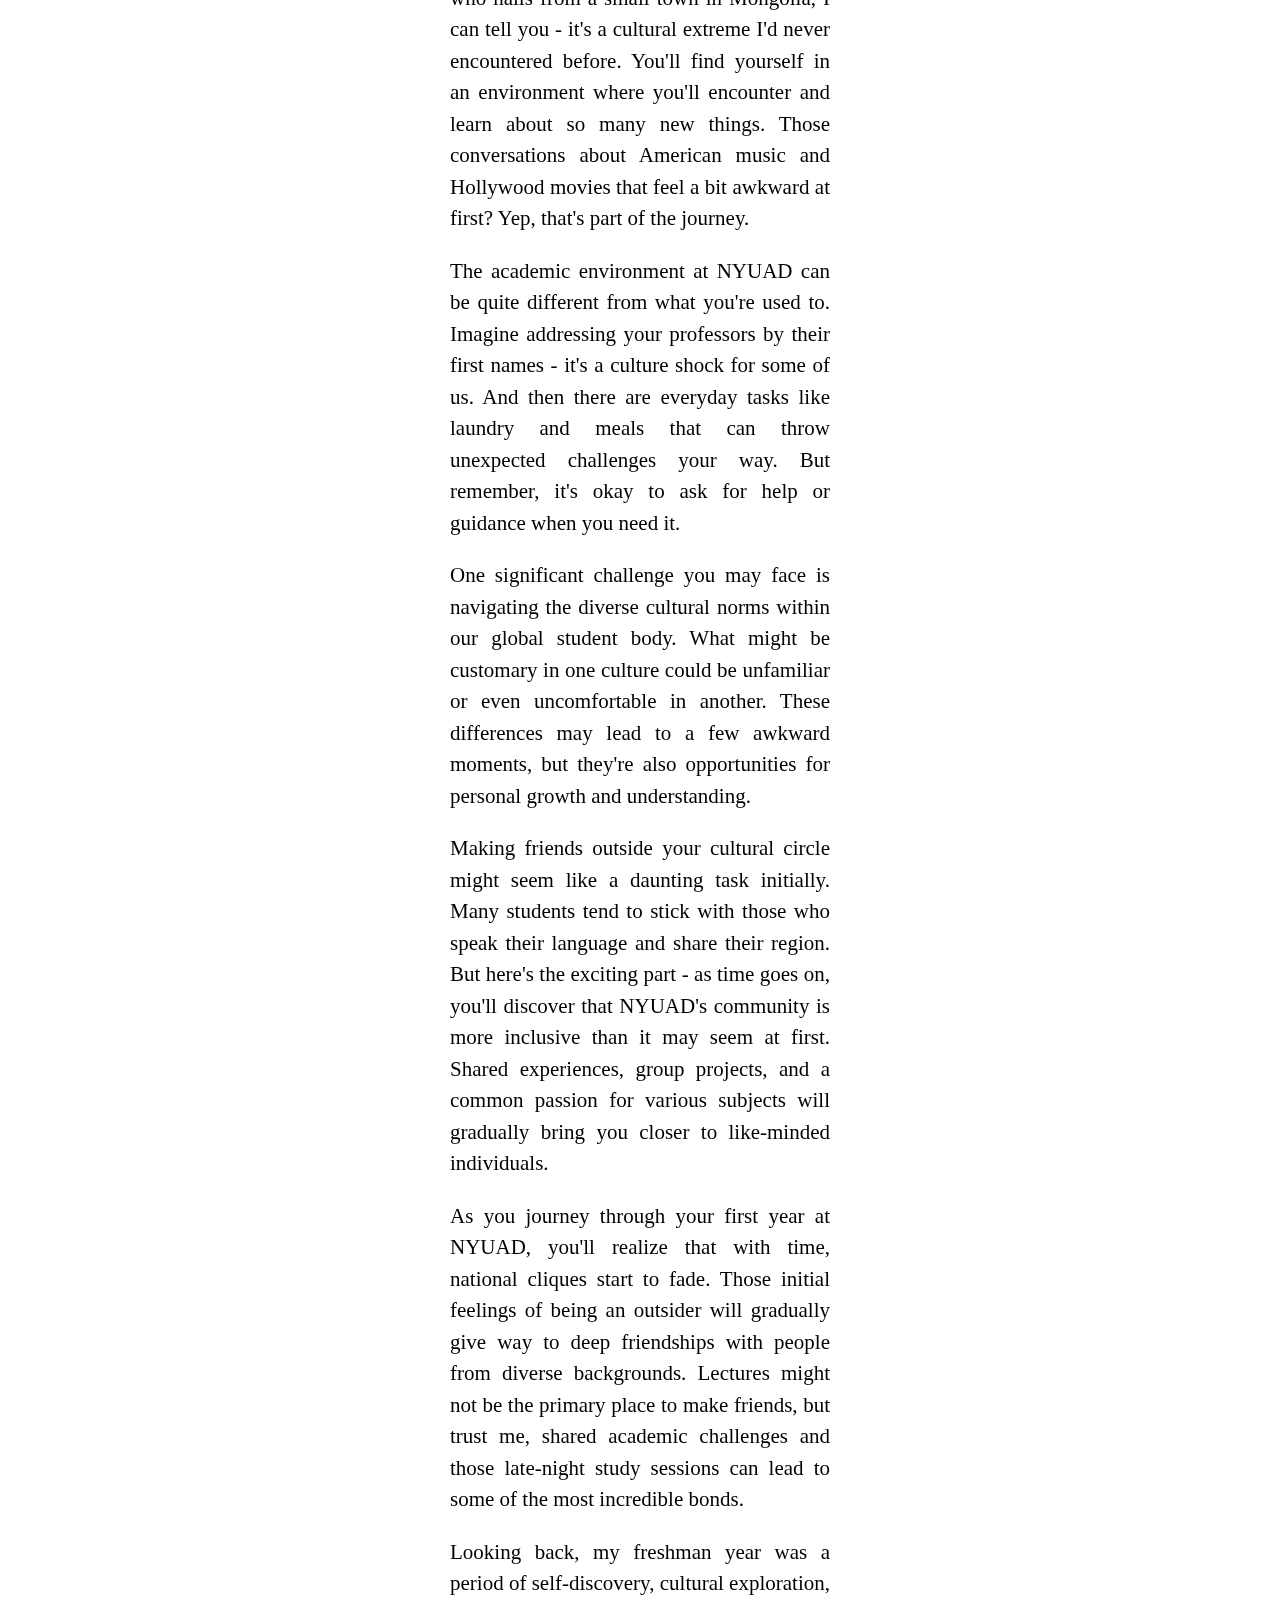
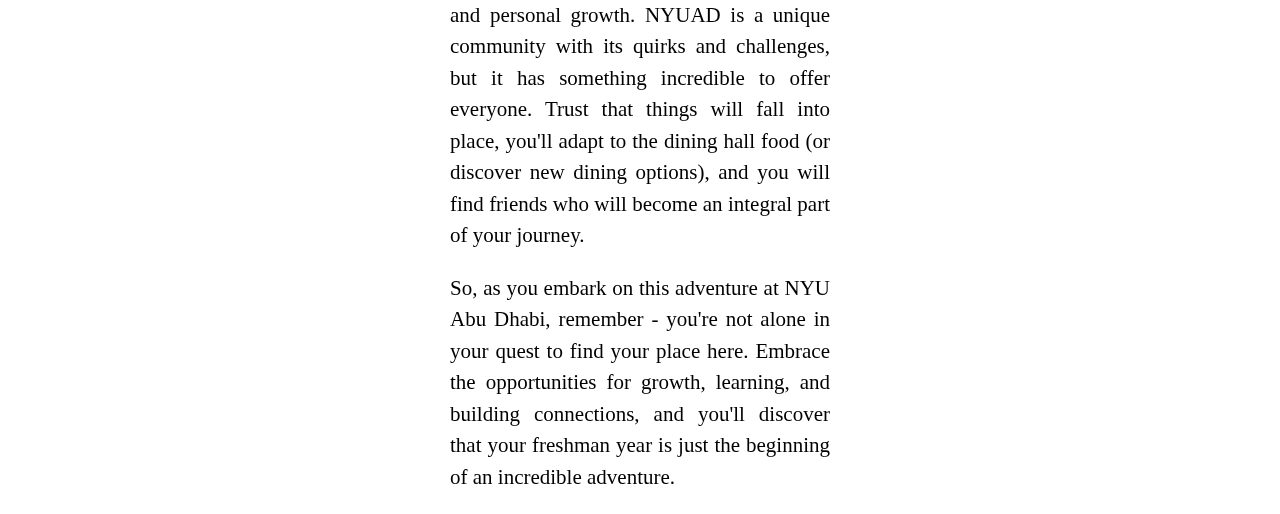
<file: community.html>
<!DOCTYPE html>
<html lang="en">
<head>
    <meta charset="UTF-8">
    <meta name="viewport" content="width=device-width, initial-scale=1.0">
    <!-- link with the css for the style -->
    <link rel="stylesheet" href="community_style.css">
    <!-- load text fonts -->
    <link rel="stylesheet" href="https://fonts.googleapis.com/css2?family=Lora:wght@400;700&display=swap">
    <link rel="stylesheet" href="https://fonts.googleapis.com/css2?family=Spartan:wght@700&display=swap">
    <!-- link with the js for the interactivity -->
    <script src="community_script.js" defer></script>
    <title>welcome-to-college</title>
</head>
<body>
    <div class="letter-page">
        <!-- header and the description -->
        <div class="blog-slider">
            <b class="finding-community-at">Finding Community at NYU Abu Dhabi</b>
            <div class="navigate-the-campus">Embracing Diversity and Discovery</div>
        </div>
        <!-- main header of the page -->
        <div class="header">
            <div class="header-bg"></div>
            <b class="nyuad-freshman-starter">NYUAD Freshman Starter Pack</b>
        </div>

        <!-- Back to home button that navigates back to the home page -->
        <div class="back-to-home">
            <a href="index.html">Back to Home</a>
        </div>

        <!-- main content -->
        <div class="letter-content">
            <!-- main image for the blog -->
            <div class="image">
                <img class="image-icon" alt="" src="community.jpg" data-source="Graphic from The Gazelle (NYUAD Publication)"/>
            </div>
            <!-- main content paragraphs -->
            <div class="letter-text">
                <p>From the moment you received that acceptance letter to the thrill of Marhaba week, it's been quite a ride, hasn't it? But here's the thing - that initial excitement might start to fade in the first few days of Marhaba. Meeting people from all over the world is fantastic, but having those meaningful conversations? Well, that can be a bit trickier than you'd expect.</p>
                <p>As Marhaba festivities wind down, and classes kick in, life takes on a more predictable rhythm. But fret not; I want to let you in on a little secret. My salvation during those early weeks was my First Year Dialogue (FYD) group. With an exceptional facilitator and wonderful people, my FYD team became my trusted friend circle, providing support and a sense of belonging.</p>
                <p>NYUAD is a place of extremes. As someone who hails from a small town in Mongolia, I can tell you - it's a cultural extreme I'd never encountered before. You'll find yourself in an environment where you'll encounter and learn about so many new things. Those conversations about American music and Hollywood movies that feel a bit awkward at first? Yep, that's part of the journey.</p>
                <p>The academic environment at NYUAD can be quite different from what you're used to. Imagine addressing your professors by their first names - it's a culture shock for some of us. And then there are everyday tasks like laundry and meals that can throw unexpected challenges your way. But remember, it's okay to ask for help or guidance when you need it.</p>
                <p>One significant challenge you may face is navigating the diverse cultural norms within our global student body. What might be customary in one culture could be unfamiliar or even uncomfortable in another. These differences may lead to a few awkward moments, but they're also opportunities for personal growth and understanding.</p>
                <p>Making friends outside your cultural circle might seem like a daunting task initially. Many students tend to stick with those who speak their language and share their region. But here's the exciting part - as time goes on, you'll discover that NYUAD's community is more inclusive than it may seem at first. Shared experiences, group projects, and a common passion for various subjects will gradually bring you closer to like-minded individuals.</p>
                <p>As you journey through your first year at NYUAD, you'll realize that with time, national cliques start to fade. Those initial feelings of being an outsider will gradually give way to deep friendships with people from diverse backgrounds. Lectures might not be the primary place to make friends, but trust me, shared academic challenges and those late-night study sessions can lead to some of the most incredible bonds.</p>
                <p>Looking back, my freshman year was a period of self-discovery, cultural exploration, and personal growth. NYUAD is a unique community with its quirks and challenges, but it has something incredible to offer everyone. Trust that things will fall into place, you'll adapt to the dining hall food (or discover new dining options), and you will find friends who will become an integral part of your journey.</p>
                <p>So, as you embark on this adventure at NYU Abu Dhabi, remember - you're not alone in your quest to find your place here. Embrace the opportunities for growth, learning, and building connections, and you'll discover that your freshman year is just the beginning of an incredible adventure.</p>
            </div>
        </div>

    </div>
</body>
</html>
</file>
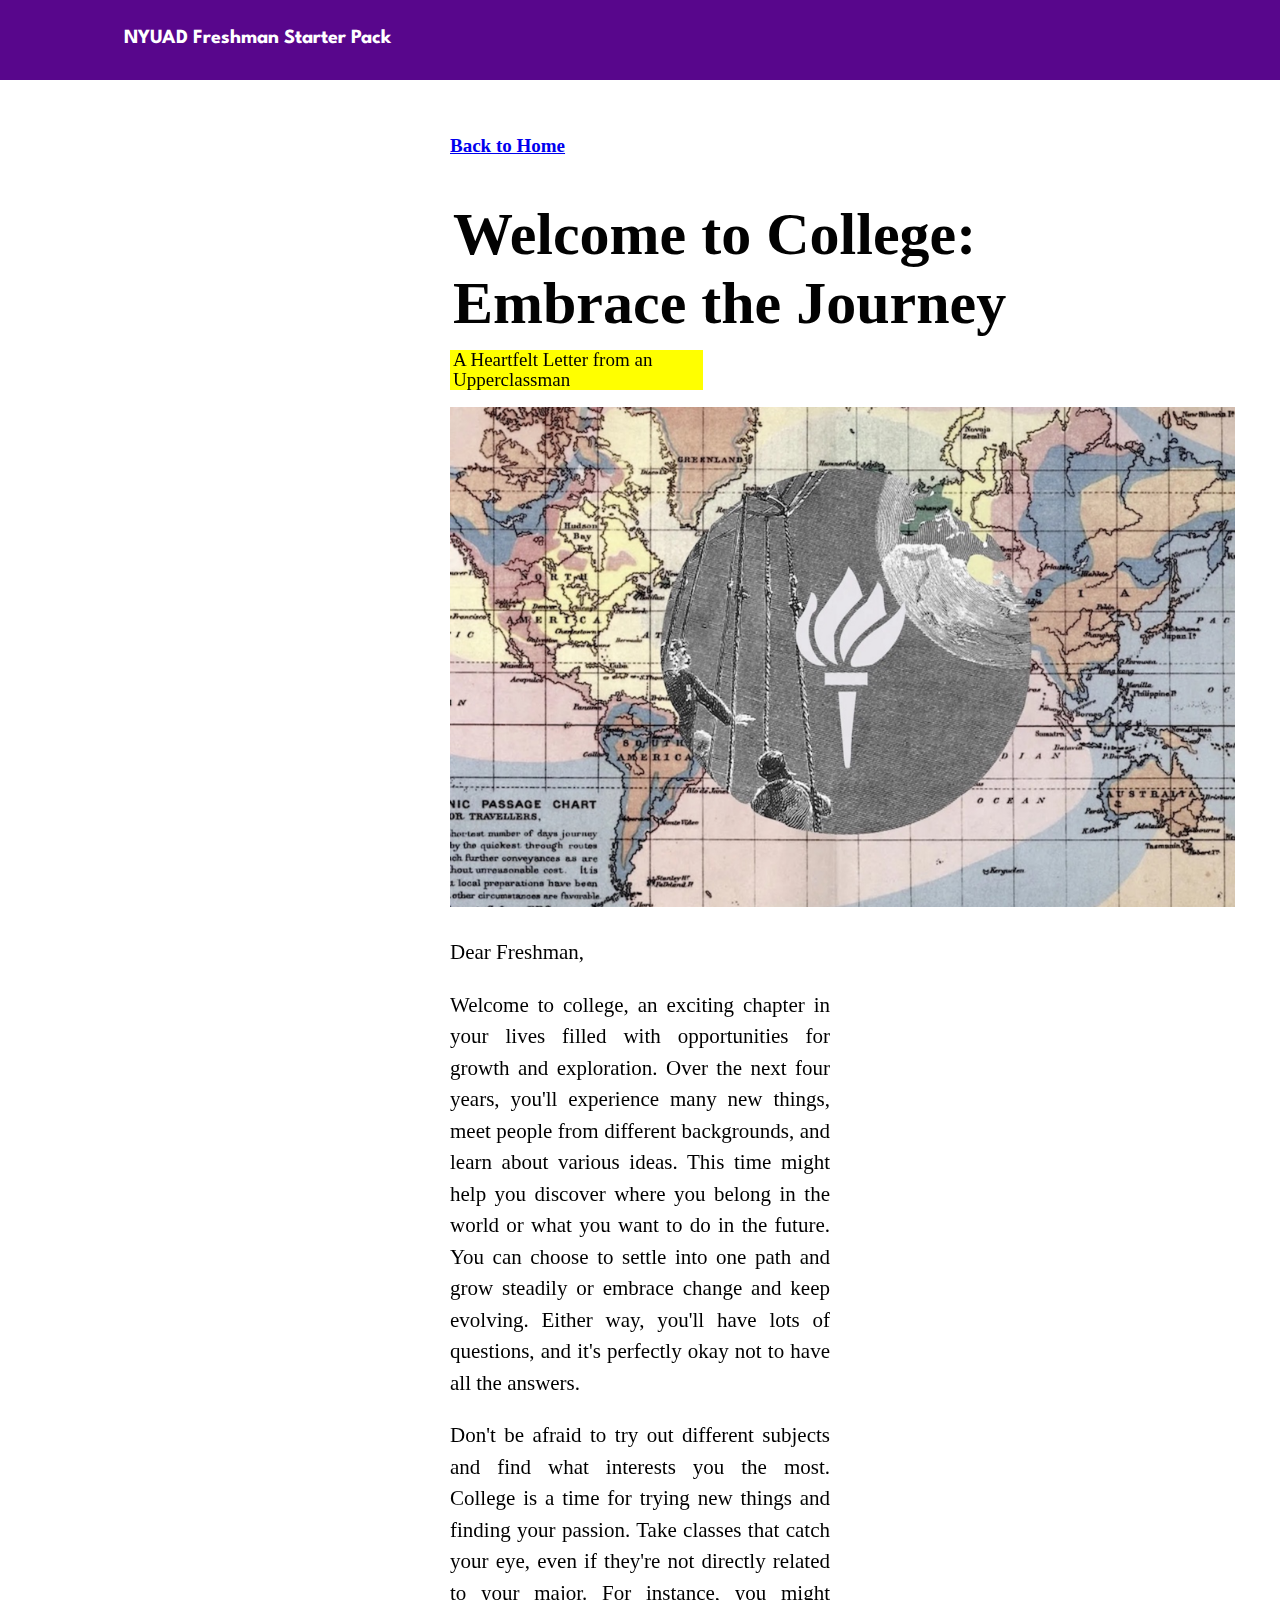
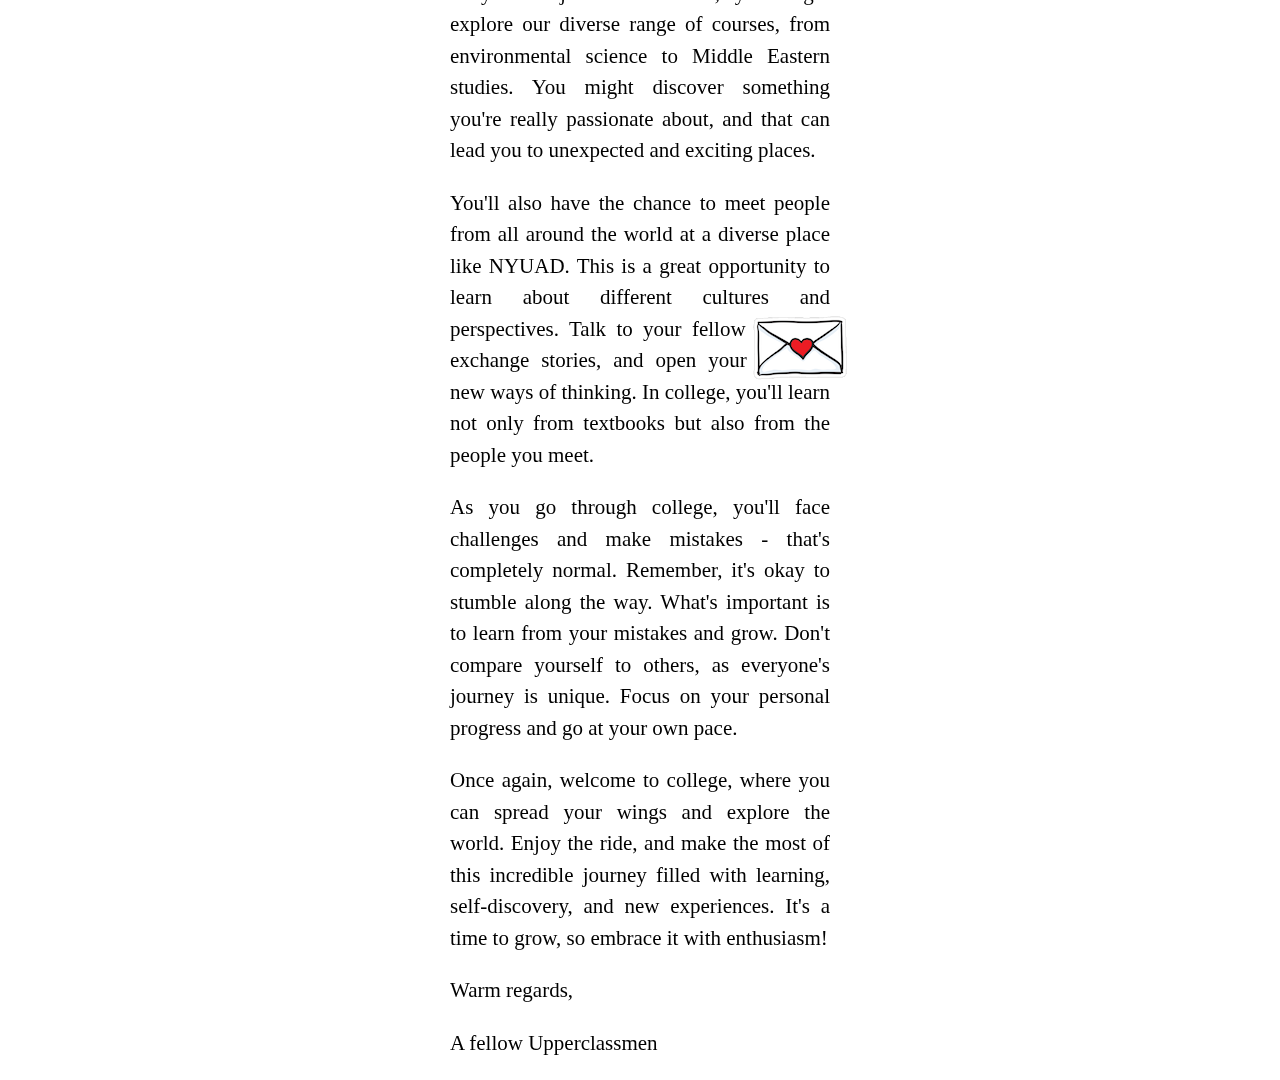
<file: letter_page.html>
<!DOCTYPE html>
<html lang="en">
<head>
    <meta charset="UTF-8">
    <meta name="viewport" content="width=device-width, initial-scale=1.0">
    <!-- link with the css for the style -->
    <link rel="stylesheet" href="style_letter.css">
    <!-- load fonts for the text -->
    <link rel="stylesheet" href="https://fonts.googleapis.com/css2?family=Lora:wght@400;700&display=swap">
    <link rel="stylesheet" href="https://fonts.googleapis.com/css2?family=Spartan:wght@700&display=swap">
    <!-- link with the js for the interactivity -->
    <script src="script_letter.js" defer></script>
    <title>welcome-to-college</title>
</head>
<body>
    <!-- Header and the description -->
    <div class="letter-page">
        <div class="blog-slider">
            <b class="welcome-to-college">   Welcome to College: Embrace the Journey</b>
            <div class="a-heartfelt-letter">A Heartfelt Letter from an Upperclassman</div>
        </div>
        <!-- main header of the page -->
        <div class="header">
            <div class="header-bg"></div>
            <b class="nyuad-freshman-starter">NYUAD Freshman Starter Pack</b>
        </div>

        <!-- Back to home button that navigates back to the home page -->
        <div class="back-to-home">
            <a href="index.html">Back to Home</a>
        </div>

        <!-- main content -->
        <div class="letter-content">
            <!-- add an image (main image for the blog) -->
            <div class="image">
                <img class="image-icon" alt="" src="letter.jpg" data-source="Graphic by Zoe Hu - The Gazelle (NYUAD Publication)"/>
            </div>

            <!-- main content paragraphs -->
            <div class="letter-text">
                <p> Dear Freshman, </p>

                <p>Welcome to college, an exciting chapter in your lives filled with opportunities for growth and exploration. Over the next four years, you'll experience many new things, meet people from different backgrounds, and learn about various ideas. This time might help you discover where you belong in the world or what you want to do in the future. You can choose to settle into one path and grow steadily or embrace change and keep evolving. Either way, you'll have lots of questions, and it's perfectly okay not to have all the answers.</p>

                <p>Don't be afraid to try out different subjects and find what interests you the most. College is a time for trying new things and finding your passion. Take classes that catch your eye, even if they're not directly related to your major. For instance, you might explore our diverse range of courses, from environmental science to Middle Eastern studies. You might discover something you're really passionate about, and that can lead you to unexpected and exciting places.</p>

                <p> You'll also have the chance to meet people from all around the world at a diverse place like NYUAD. This is a great opportunity to learn about different cultures and perspectives. Talk to your fellow students, exchange stories, and open your mind to new ways of thinking. In college, you'll learn not only from textbooks but also from the people you meet.</p>

                <p> As you go through college, you'll face challenges and make mistakes - that's completely normal. Remember, it's okay to stumble along the way. What's important is to learn from your mistakes and grow. Don't compare yourself to others, as everyone's journey is unique. Focus on your personal progress and go at your own pace. </p>

                <p>Once again, welcome to college, where you can spread your wings and explore the world. Enjoy the ride, and make the most of this incredible journey filled with learning, self-discovery, and new experiences. It's a time to grow, so embrace it with enthusiasm!</p>

                <p> Warm regards, </p>
                <p> A fellow Upperclassmen </p>
            </div>
        </div>

        <!-- adding a sticker at the end -->
        <div class="sticker">
            <img class="sticker-icon" alt="" src="sticker.png" />
        </div>

    </div>
</body>
</html>
</file>
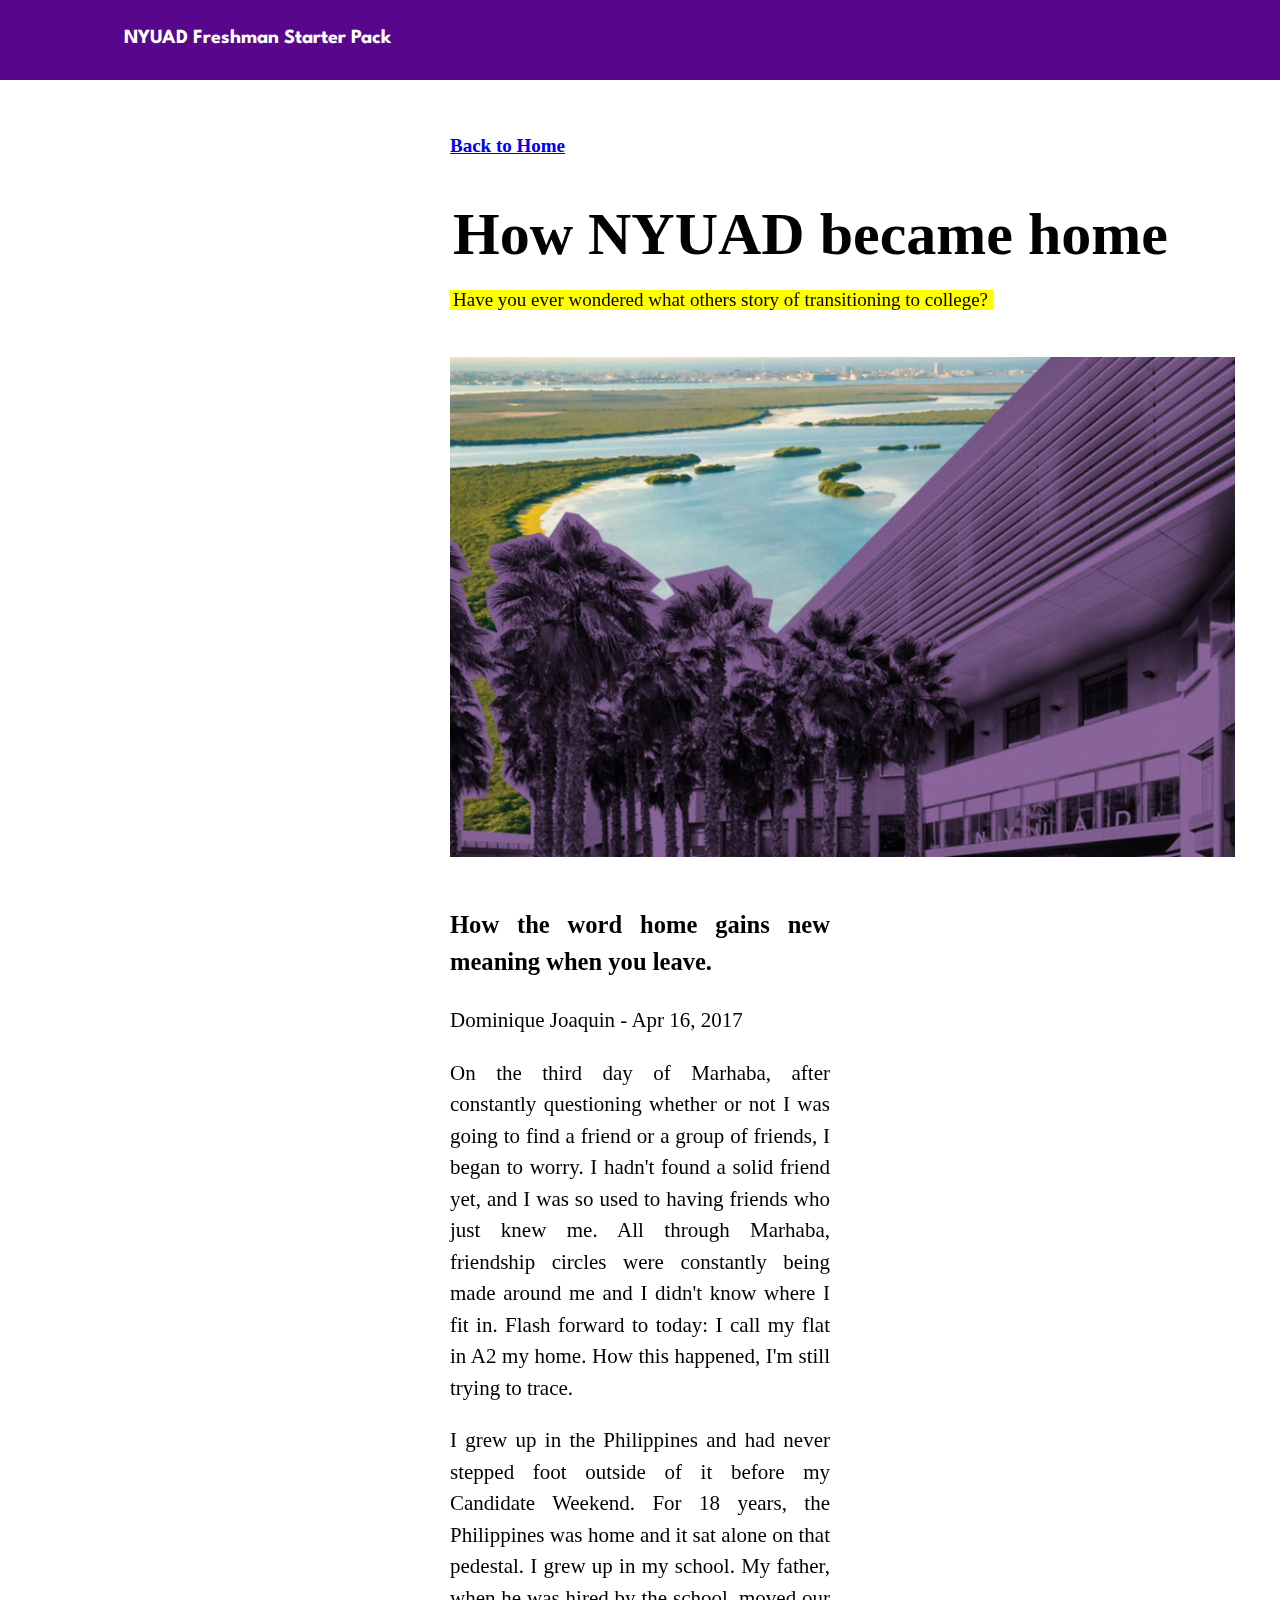
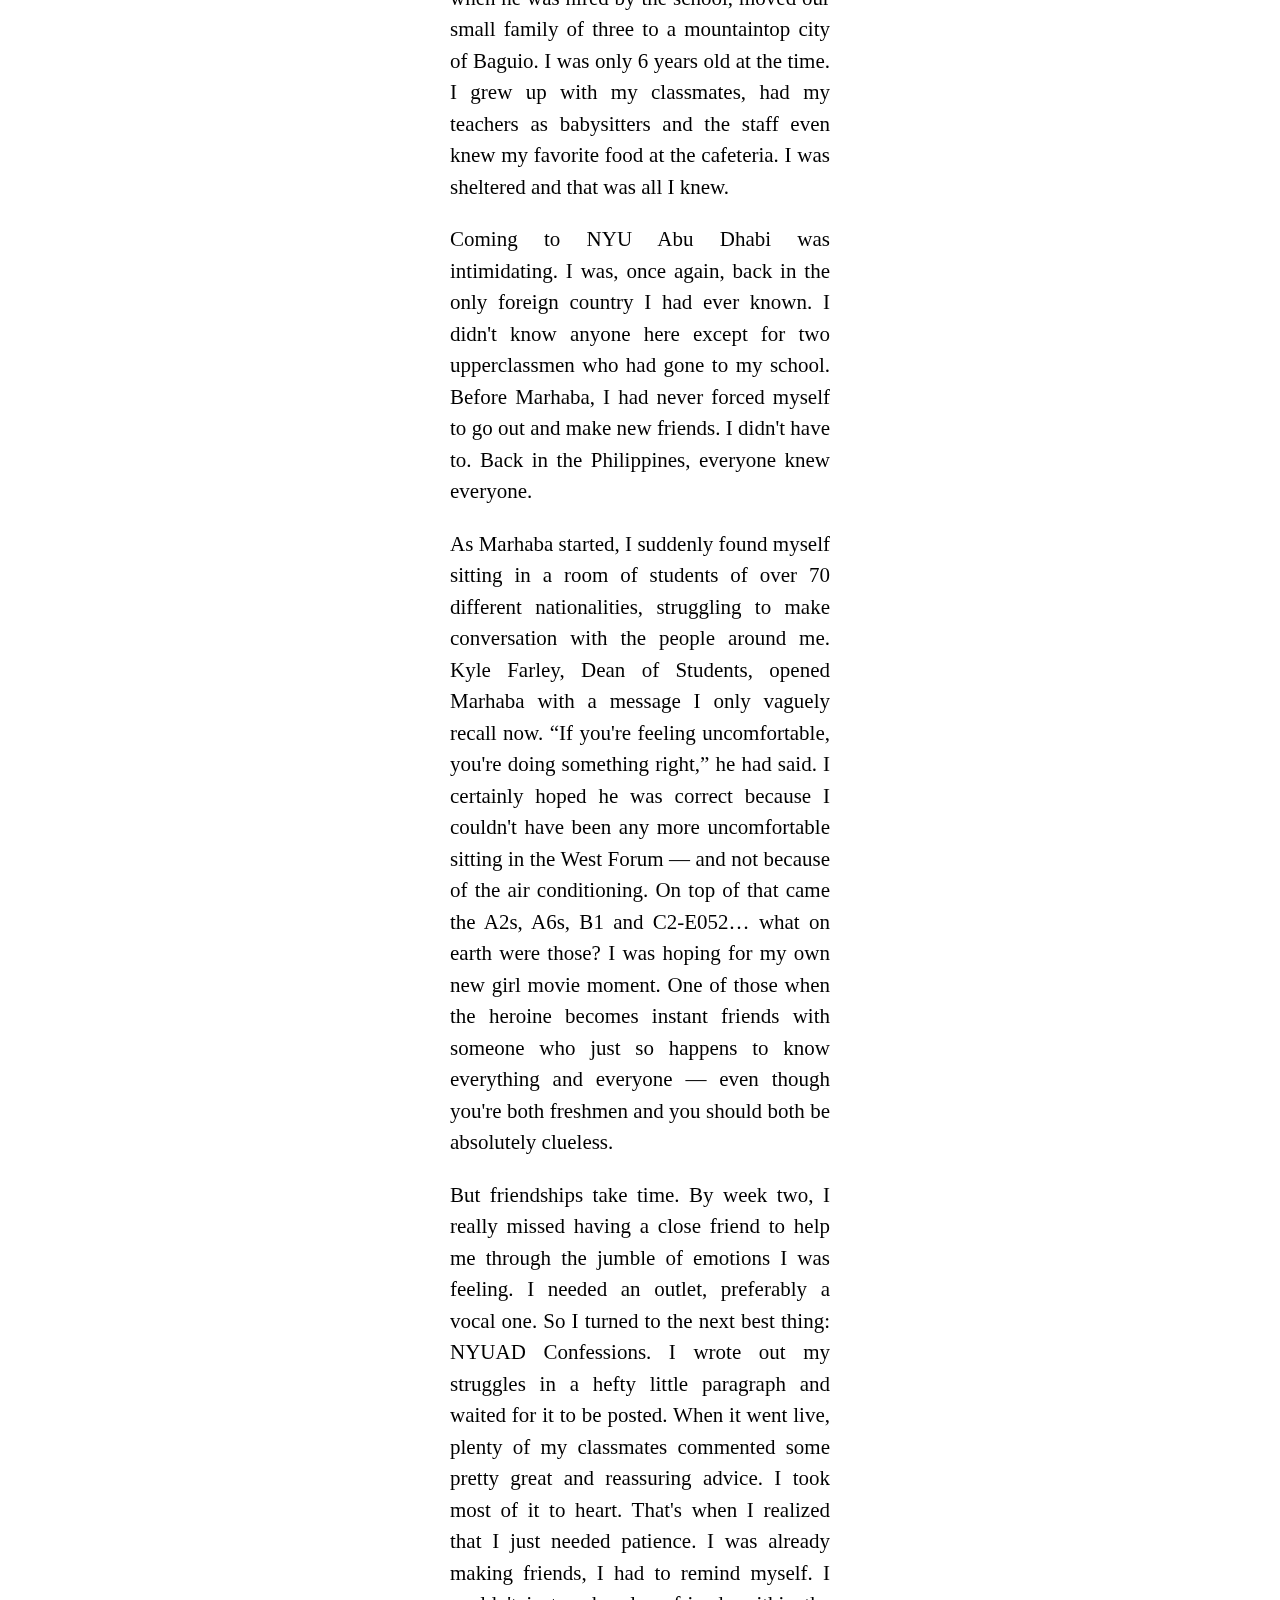
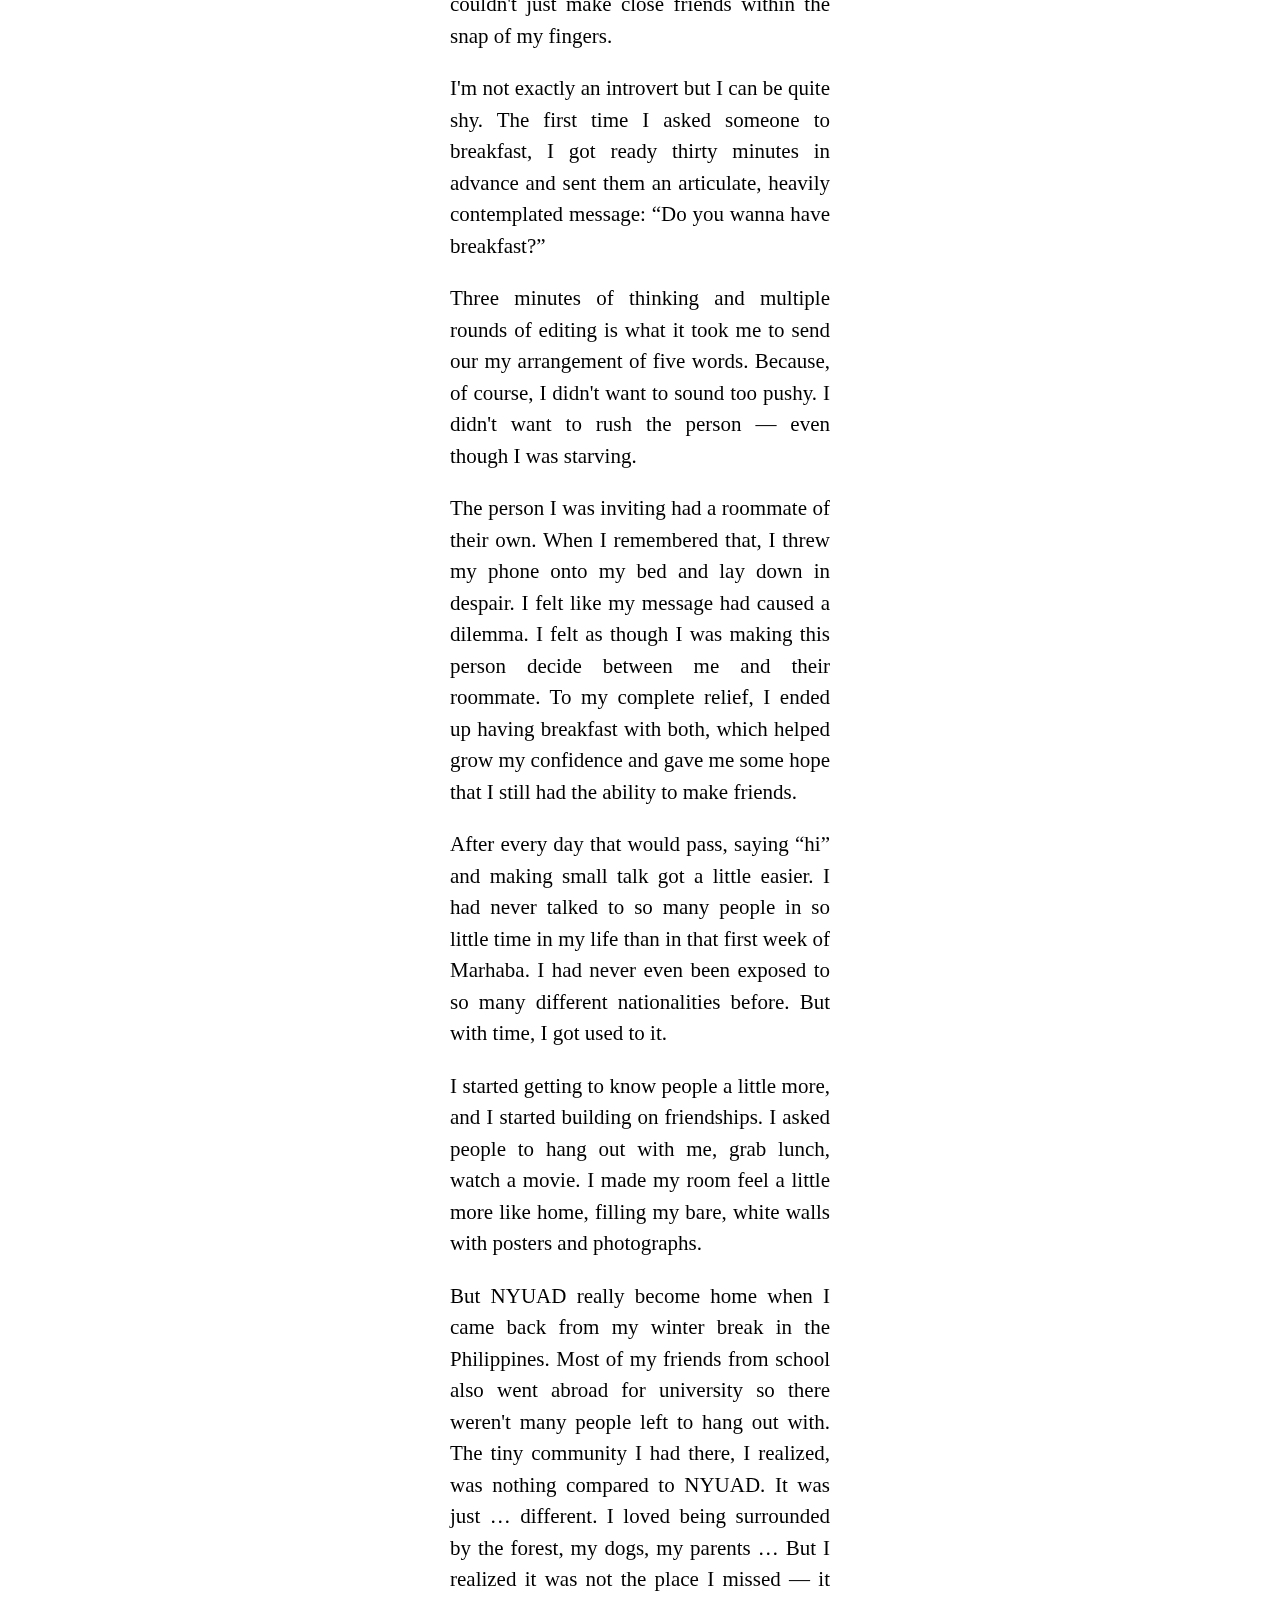
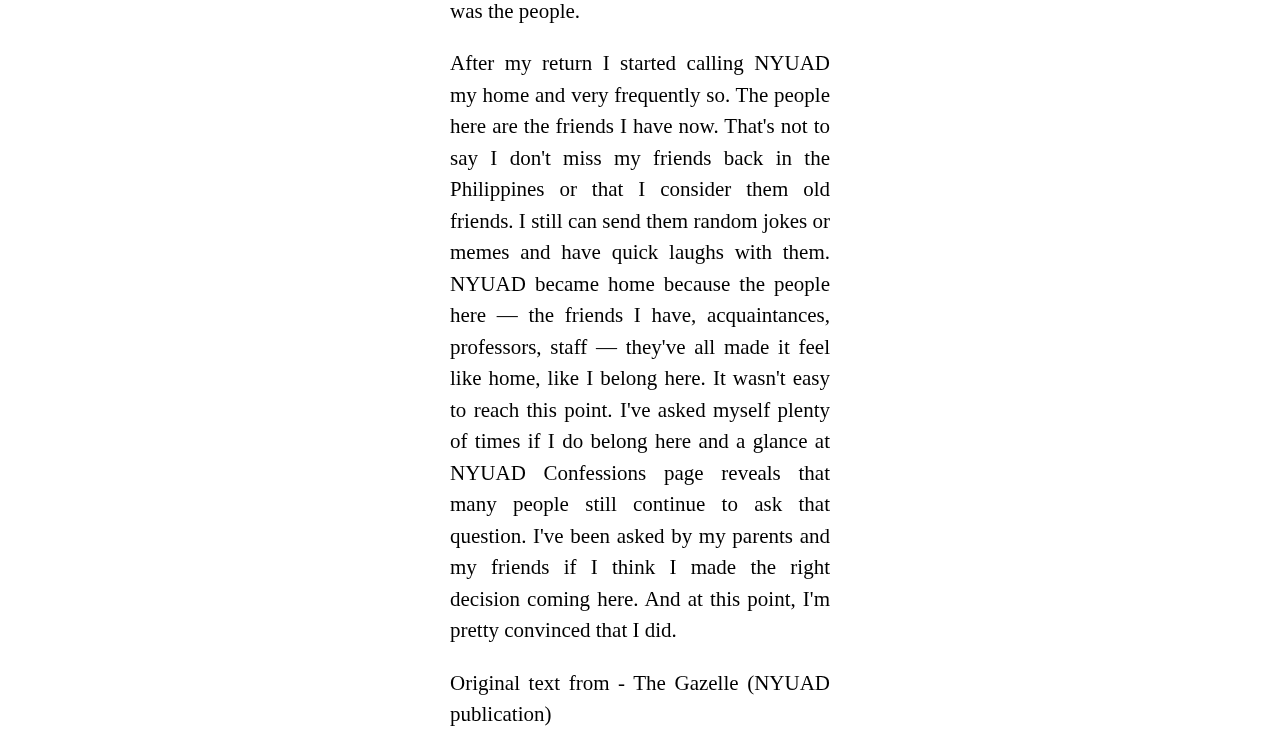
<file: nyuadHome.html>
<!DOCTYPE html>
<html lang="en">
<head>
    <meta charset="UTF-8">
    <meta name="viewport" content="width=device-width, initial-scale=1.0">
    <!-- link with the css file for design of the page -->
    <link rel="stylesheet" href="style_home.css">
    <!-- load text fornts -->
    <link rel="stylesheet" href="https://fonts.googleapis.com/css2?family=Lora:wght@400;700&display=swap">
    <link rel="stylesheet" href="https://fonts.googleapis.com/css2?family=Spartan:wght@700&display=swap">
    <!-- link with the js for interactivity -->
    <script src="script_home.js" defer></script>
    <title>welcome-to-college</title>
</head>
<body>
    <!-- header and the description -->
    <div class="letter-page">
        <div class="blog-slider">
            <b class="how-nyuad-became">How NYUAD became home</b>
            <div class="navigate-the-campus">
                Have you ever wondered what others story of transitioning to college?
            </div>
        </div>
        <!-- main header of the page -->
        <div class="header">
            <div class="header-bg"></div>
            <b class="nyuad-freshman-starter">NYUAD Freshman Starter Pack</b>
        </div>

        <!-- Back to home button that navigates back to the home page -->
        <div class="back-to-home">
            <a href="index.html">Back to Home</a>
        </div>

        <!-- main content -->
        <div class="letter-content">
            <!-- main image for the blog -->
            <div class="image">
                <img class="image-icon" alt="" src="home.jpg" data-source="Graphic from NYUAD Climate Action Plan 2023"/>
            </div>
            <!-- main content paragraphs -->
            <div class="letter-text">
                <h3>How the word home gains new meaning when you leave.</h3>
                <p>Dominique Joaquin - Apr 16, 2017</p>
                <p>On the third day of Marhaba, after constantly questioning whether or not I was going to find a friend or a group of friends, I began to worry. I hadn't found a solid friend yet, and I was so used to having friends who just knew me. All through Marhaba, friendship circles were constantly being made around me and I didn't know where I fit in. Flash forward to today: I call my flat in A2 my home. How this happened, I'm still trying to trace.</p>
                <p>I grew up in the Philippines and had never stepped foot outside of it before my Candidate Weekend. For 18 years, the Philippines was home and it sat alone on that pedestal. I grew up in my school. My father, when he was hired by the school, moved our small family of three to a mountaintop city of Baguio. I was only 6 years old at the time. I grew up with my classmates, had my teachers as babysitters and the staff even knew my favorite food at the cafeteria. I was sheltered and that was all I knew.</p>
                <p>Coming to NYU Abu Dhabi was intimidating. I was, once again, back in the only foreign country I had ever known. I didn't know anyone here except for two upperclassmen who had gone to my school. Before Marhaba, I had never forced myself to go out and make new friends. I didn't have to. Back in the Philippines, everyone knew everyone.</p>
                <p>As Marhaba started, I suddenly found myself sitting in a room of students of over 70 different nationalities, struggling to make conversation with the people around me. Kyle Farley, Dean of Students, opened Marhaba with a message I only vaguely recall now. “If you're feeling uncomfortable, you're doing something right,” he had said. I certainly hoped he was correct because I couldn't have been any more uncomfortable sitting in the West Forum — and not because of the air conditioning. On top of that came the A2s, A6s, B1 and C2-E052… what on earth were those? I was hoping for my own new girl movie moment. One of those when the heroine becomes instant friends with someone who just so happens to know everything and everyone — even though you're both freshmen and you should both be absolutely clueless.</p>
                <p>But friendships take time. By week two, I really missed having a close friend to help me through the jumble of emotions I was feeling. I needed an outlet, preferably a vocal one. So I turned to the next best thing: NYUAD Confessions. I wrote out my struggles in a hefty little paragraph and waited for it to be posted. When it went live, plenty of my classmates commented some pretty great and reassuring advice. I took most of it to heart. That's when I realized that I just needed patience. I was already making friends, I had to remind myself. I couldn't just make close friends within the snap of my fingers.</p>
                <p>I'm not exactly an introvert but I can be quite shy. The first time I asked someone to breakfast, I got ready thirty minutes in advance and sent them an articulate, heavily contemplated message: “Do you wanna have breakfast?”</p>
                <p>Three minutes of thinking and multiple rounds of editing is what it took me to send our my arrangement of five words. Because, of course, I didn't want to sound too pushy. I didn't want to rush the person — even though I was starving.</p>
                <p>The person I was inviting had a roommate of their own. When I remembered that, I threw my phone onto my bed and lay down in despair. I felt like my message had caused a dilemma. I felt as though I was making this person decide between me and their roommate. To my complete relief, I ended up having breakfast with both, which helped grow my confidence and gave me some hope that I still had the ability to make friends.</p>
                <p>After every day that would pass, saying “hi” and making small talk got a little easier. I had never talked to so many people in so little time in my life than in that first week of Marhaba. I had never even been exposed to so many different nationalities before. But with time, I got used to it.</p>
                <p>I started getting to know people a little more, and I started building on friendships. I asked people to hang out with me, grab lunch, watch a movie. I made my room feel a little more like home, filling my bare, white walls with posters and photographs.</p>
                <p>But NYUAD really become home when I came back from my winter break in the Philippines. Most of my friends from school also went abroad for university so there weren't many people left to hang out with. The tiny community I had there, I realized, was nothing compared to NYUAD. It was just … different. I loved being surrounded by the forest, my dogs, my parents … But I realized it was not the place I missed — it was the people.</p>
                <p>After my return I started calling NYUAD my home and very frequently so. The people here are the friends I have now. That's not to say I don't miss my friends back in the Philippines or that I consider them old friends. I still can send them random jokes or memes and have quick laughs with them. NYUAD became home because the people here — the friends I have, acquaintances, professors, staff — they've all made it feel like home, like I belong here. It wasn't easy to reach this point. I've asked myself plenty of times if I do belong here and a glance at NYUAD Confessions page reveals that many people still continue to ask that question. I've been asked by my parents and my friends if I think I made the right decision coming here. And at this point, I'm pretty convinced that I did.</p>
                <p>Original text from - The Gazelle (NYUAD publication)</p>

            </div>
        </div>

    </div>
</body>
</html>
</file>
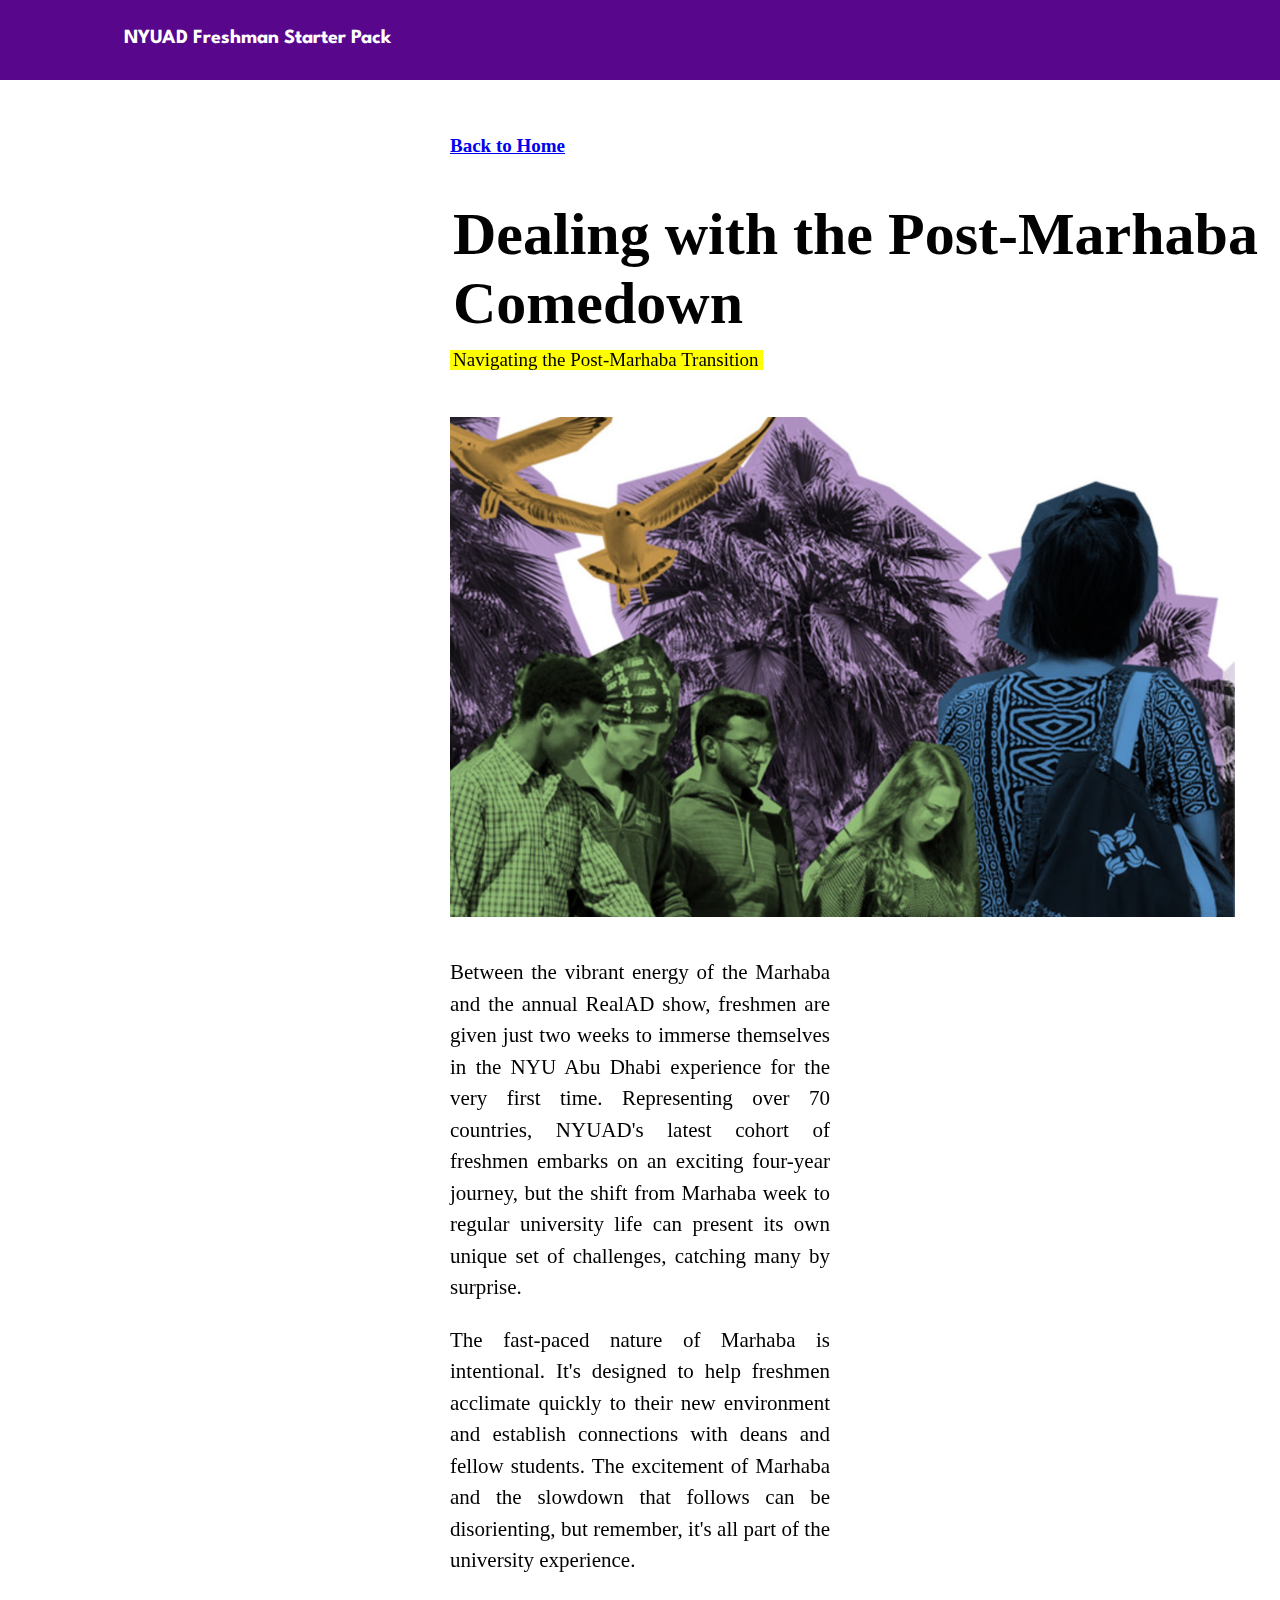
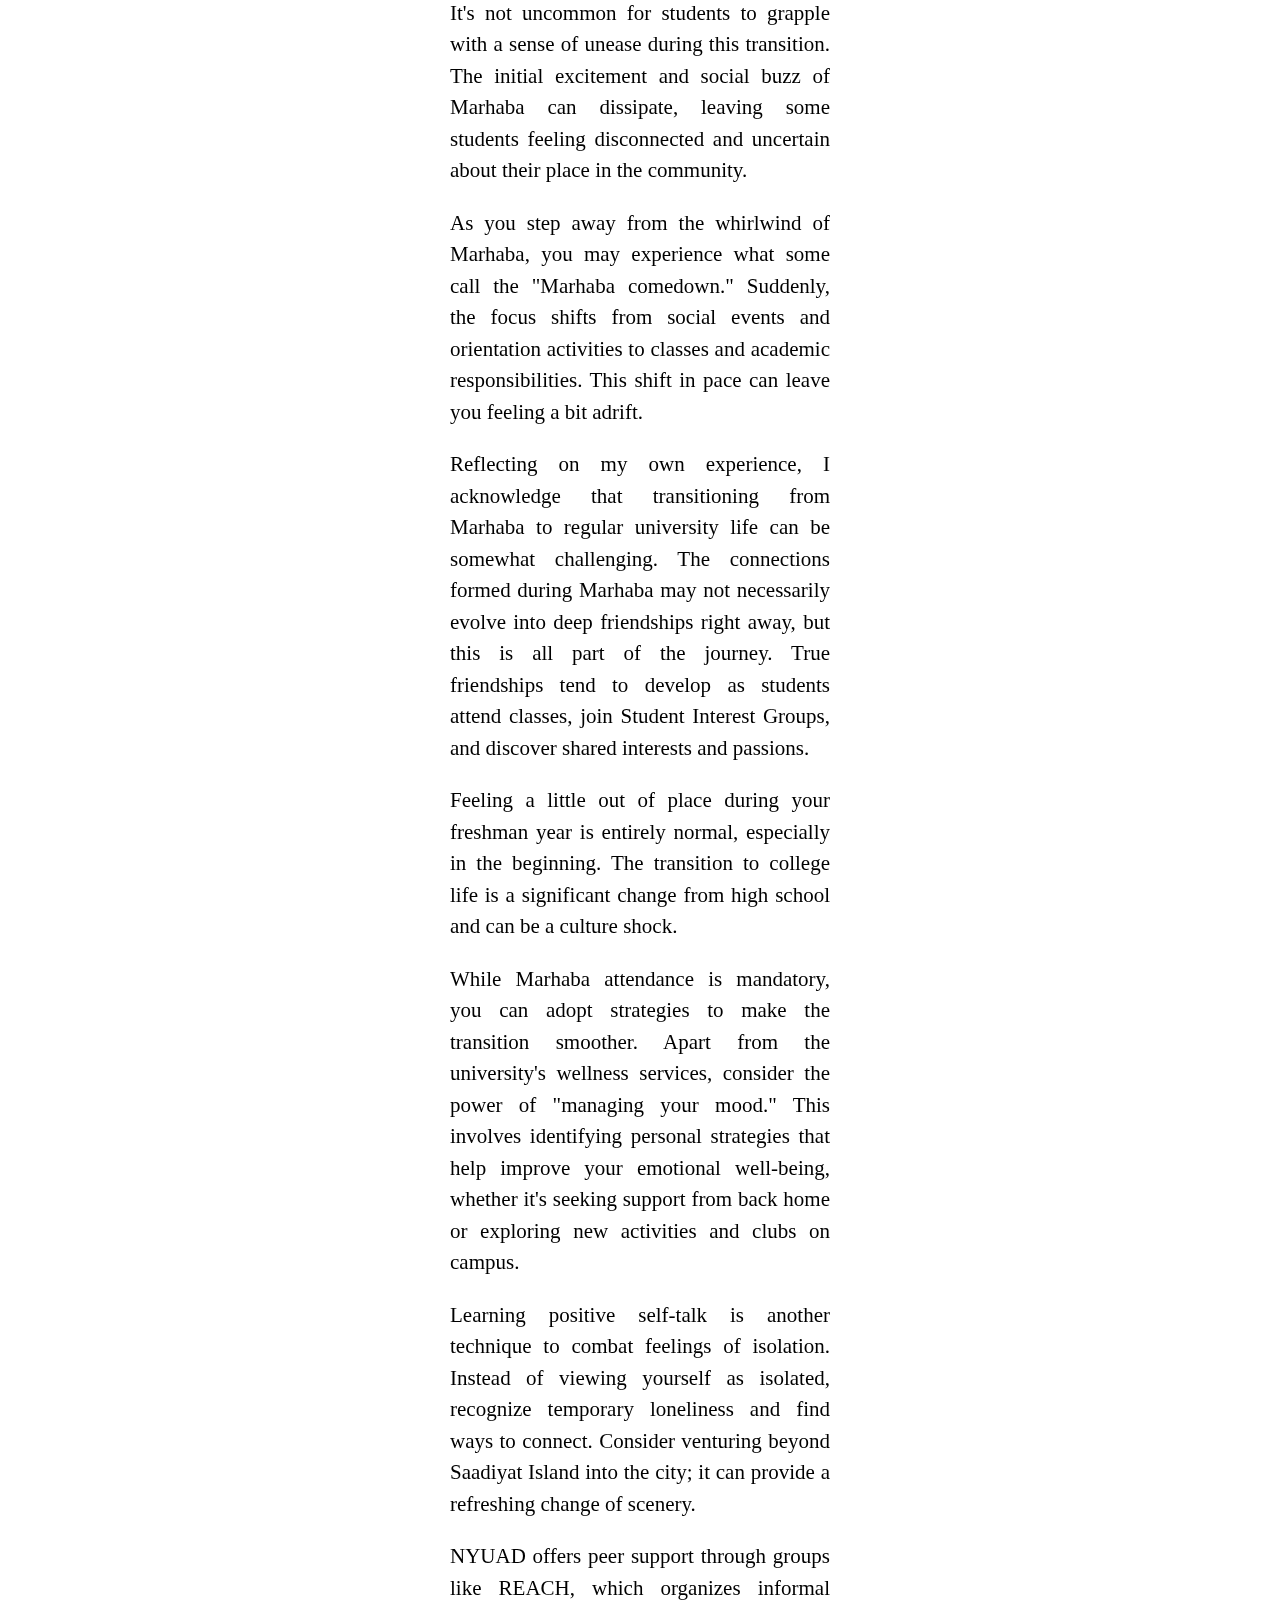
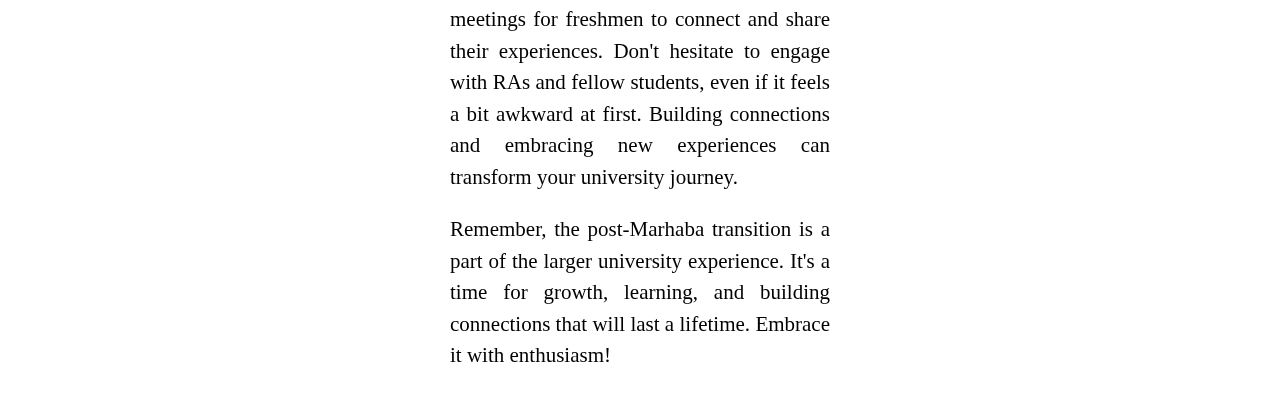
<file: postMarhaba.html>
<!DOCTYPE html>
<html lang="en">
<head>
    <meta charset="UTF-8">
    <meta name="viewport" content="width=device-width, initial-scale=1.0">
    <!-- link with the css file for design of the page -->
    <link rel="stylesheet" href="postMarhaba_style.css">
    <!-- load text fonts -->
    <link rel="stylesheet" href="https://fonts.googleapis.com/css2?family=Lora:wght@400;700&display=swap">
    <link rel="stylesheet" href="https://fonts.googleapis.com/css2?family=Spartan:wght@700&display=swap">
    <!-- link with the js file for interactivity -->
    <script src="postMarhaba_script.js" defer></script>
    <title>welcome-to-college</title>
</head>
<body>  
    <div class="letter-page">
        <!-- header and the description -->
        <div class="blog-slider">
            <b class="dealing-with-the">Dealing with the Post-Marhaba Comedown</b>
            <div class="the-post-marhaba">Navigating the Post-Marhaba Transition</div>
        </div>
        <!-- main header of the page -->
        <div class="header">
            <div class="header-bg"></div>
            <b class="nyuad-freshman-starter">NYUAD Freshman Starter Pack</b>
        </div>

        <!-- Back to home button that navigates back to the home page -->
        <div class="back-to-home">
            <a href="index.html">Back to Home</a>
        </div>

        <!-- main content -->
        <div class="letter-content">
            <!-- main image of the blog -->
            <div class="image">
                <img class="image-icon" alt="" src="marhaba.jpg" data-source="Graphic from NYUAD Climate Action Plan 2023"/>
            </div>
            <!-- main content paragraphs -->
            <div class="letter-text">
                <p>Between the vibrant energy of the Marhaba and the annual RealAD show, freshmen are given just two weeks to immerse themselves in the NYU Abu Dhabi experience for the very first time. Representing over 70 countries, NYUAD's latest cohort of freshmen embarks on an exciting four-year journey, but the shift from Marhaba week to regular university life can present its own unique set of challenges, catching many by surprise.</p>
                <p>The fast-paced nature of Marhaba is intentional. It's designed to help freshmen acclimate quickly to their new environment and establish connections with deans and fellow students. The excitement of Marhaba and the slowdown that follows can be disorienting, but remember, it's all part of the university experience.</p>
                <p>It's not uncommon for students to grapple with a sense of unease during this transition. The initial excitement and social buzz of Marhaba can dissipate, leaving some students feeling disconnected and uncertain about their place in the community.</p>
                <p>As you step away from the whirlwind of Marhaba, you may experience what some call the "Marhaba comedown." Suddenly, the focus shifts from social events and orientation activities to classes and academic responsibilities. This shift in pace can leave you feeling a bit adrift.</p>
                <p>Reflecting on my own experience, I acknowledge that transitioning from Marhaba to regular university life can be somewhat challenging. The connections formed during Marhaba may not necessarily evolve into deep friendships right away, but this is all part of the journey. True friendships tend to develop as students attend classes, join Student Interest Groups, and discover shared interests and passions.</p>
                <p>Feeling a little out of place during your freshman year is entirely normal, especially in the beginning. The transition to college life is a significant change from high school and can be a culture shock.</p>
                <p>While Marhaba attendance is mandatory, you can adopt strategies to make the transition smoother. Apart from the university's wellness services, consider the power of "managing your mood." This involves identifying personal strategies that help improve your emotional well-being, whether it's seeking support from back home or exploring new activities and clubs on campus.</p>
                <p>Learning positive self-talk is another technique to combat feelings of isolation. Instead of viewing yourself as isolated, recognize temporary loneliness and find ways to connect. Consider venturing beyond Saadiyat Island into the city; it can provide a refreshing change of scenery.</p>
                <p>NYUAD offers peer support through groups like REACH, which organizes informal meetings for freshmen to connect and share their experiences. Don't hesitate to engage with RAs and fellow students, even if it feels a bit awkward at first. Building connections and embracing new experiences can transform your university journey.</p>
                <p>Remember, the post-Marhaba transition is a part of the larger university experience. It's a time for growth, learning, and building connections that will last a lifetime. Embrace it with enthusiasm!</p>
            </div>
        </div>

    </div>
</body>
</html>
</file>
<file: parallax website/style.css>
html{
	height: 100%;
	width: 100%;
	background-color: #131316; 
	color: #ffffff;
	font-family: 'Rubik', sans-serif;
}

body {
	display: grid;
	place-items: center;
	align-content: center;
}

/* Header Styles */
#header {
	color: white; /* Set text color */
	text-align: center; /* Center text horizontally */
	padding: 100px 0; /* Adjust padding as needed for spacing */
	margin: 0;
	height: 100vh; /* Set the height to cover the entire viewport */
	overflow: hidden; /* Hide any content overflowing the header */
}

h1 {
	font-size: 200px;
	font-weight: bold;
	text-transform: uppercase;
	letter-spacing: 3px;
	transform: rotate(-5deg);
	margin-bottom: 20px;
  }

  h2 {
	font-size: 100px;
	transform: rotate(-5deg);
}

/* Center the images */
#frame-1,
#frame-2,
#frame-3,
#frame-4 {
  display: flex;
  justify-content: center;
  align-items: center;
  height: 100vh;
  overflow: visible;
} 

/* Adjust image size if needed */
img {
  max-width: 100%;
  max-height: 100%;
  height: auto;
}

/* Position the images overlay on top of each other */
#frame-1-img,
#frame-1-text1,
#frame-1-text2 {
    position: absolute;
}

#frame-2-img,
#frame-2-text {
    position: absolute;
}
</file>
<file: parallax/style.css>
html{
	height: 100%;
	width: 100%;
	background-color: #131316; 
	color: #ffffff;
	font-family: 'Rubik', sans-serif;
}

body {
	display: grid;
	place-items: center;
	align-content: center;
}

/* Header Styles */
#header {
	color: white; /* Set text color */
	text-align: center; /* Center text horizontally */
	padding: 100px 0; /* Adjust padding as needed for spacing */
	margin: 0;
	height: 100vh; /* Set the height to cover the entire viewport */
	overflow: hidden; /* Hide any content overflowing the header */
}

h1 {
	font-size: 200px;
	font-weight: bold;
	text-transform: uppercase;
	letter-spacing: 3px;
	transform: rotate(-5deg);
	margin-bottom: 20px;
  }

  h2 {
	font-size: 100px;
	transform: rotate(-5deg);
}

/* Center the images */
#frame-1,
#frame-2,
#frame-3,
#frame-4 {
  display: flex;
  justify-content: center;
  align-items: center;
  height: 100vh;
  overflow: visible;
} 

/* Adjust image size if needed */
img {
  max-width: 100%;
  max-height: 100%;
  height: auto;
}

/* Position the images overlay on top of each other */
#frame-1-img,
#frame-1-text1,
#frame-1-text2 {
    position: absolute;
}

#frame-2-img,
#frame-2-text {
    position: absolute;
}
</file>
<file: style.css>
/* Resetting default margin and line-height for the body */
body {
    margin: 0;
    line-height: normal;
}

/* Define global CSS variables using :root */
:root {
    /* Font family variables */
    --font-lora: Lora;
    --font-spartan: Spartan;

    /* Font size variables */
    --font-size-xs: 16px;
    --font-size-md: 19px;
    --font-size-lg: 23px;

    /* Color variables */
    --color-white: #fff;
    --color-gray-100: #020202;

    /* Border radius variables */
    --br-8xs: 5px;
}


/* Styles for the home page container */
.home_page {
    position: relative;
    background-color: var(--color-white);
    width: 100%;
    height: 100%;
    overflow-y: auto; /* Enable scrolling when content exceeds viewport height */
    text-align: left;
    font-size: var(--font-size-lg);
    color: var(--color-gray-100);
    font-family: var(--font-lora);
}

/* Styling for the NYUAD Freshman Starter Pack heading */
.nyuad-freshman-starter {
    position: absolute;
    top: 29px;
    left: 124px;
}

/* Styling for the header section */
.header {
    position: fixed;
    top: 0;
    left: 0;
    width: 100%; /* Full width of the viewport */
    height: 80px;
    font-size: 20px;
    color: #f8f9fa;
    font-family: var(--font-spartan);
    background-color: #58068C;
    z-index: 1000; /* Ensure it appears above other content */
}

/* Styles for the blog slider and header background */
.blog-slider,
.header-bg {
    position: absolute;
    top: 0;
    width: 100vw; /* 100% of the viewport width */
}

/* Styling for the header background */
.header-bg {
    left: 0;
    /* background-color: rgba(0, 0, 0, 0.3); Semi-transparent background color */
    height: 80px;
    background-color: #58068C;
}

/* Styling for the main image */
.image-icon {
    position: absolute;
    top: 0;
    left: 0;
    width: 100vw; /* 100% of the viewport width */
    height: 700px; /* Calculate the height to maintain the aspect ratio */
    object-fit: cover;
}

/* Styling for the blog slider section */
.blog-slider {
    /* height: 676px; */
    width: 1000px;
    font-size: 60px;
    color: var(--color-gray-100);
}

/* Styling for the "Welcome to College" text */
.welcome-to-college {
    text-decoration: none;
    top: 530px;
    left: 124px;
    width: 660px;
    background-color: #FFFF00;
    padding-left: 3px;
    font-weight: bold;
    color:#020202;
}

/* Common styles for some elements */
.a-heartfelt-letter,
.read-more,
.welcome-to-college {
    position: absolute;
    display: inline-block;
    backdrop-filter: blur(100px);
}

/* Styling for "A Heartfelt Letter" text */
.a-heartfelt-letter {
    top: 490px;
    left: 124px;
    font-size: var(--font-size-md);
    line-height: 20px;
    width: 19.5vw;
    background-color: #FFFF00;
    padding-left: 3px;
}

/* Styling for "Read more" text */
.read-more {
    top: 750px;
    left: 124px;
    font-size: var(--font-size-lg);
    color: var(--color-white);
    width: 1440px;
    background-color: #58068C;
    text-align: center;
    padding-top: 7px;
    padding-bottom: 7px;
}

/* Common styles for blog images and header */
.blog-1-child,
.header {
    position: absolute;
    top: 50; /* Fixed position from top */
    left: 800;
}

/* Styling for individual blog images */
.blog-1-child {
    border-radius: var(--br-8xs);
    width: 400px;
    height: 300px;
    object-fit: cover;
}

/* Styling for some text elements in the blog sections */
.how-nyuad-became,
.navigate-the-campus {
    font-size: var(--font-size-lg);
    position: absolute;
    top: 325px;
    left: 0;
    line-height: 25px;
    display: inline-block;
    width: 290px;
    height: 30px;
}

.how-nyuad-became {
    font-weight: bold;
    color:#020202;
}

/* Styling for the "Navigate the Campus" text */
.navigate-the-campus {
    top: 360px;
    font-size: var(--font-size-md);
    line-height: 20px;
    width: 350px;
    height: 80px;
}

/* Styling for the "Dealing with the Post-Marhaba Comedown" text */
.dealing-with-the,
.the-post-marhaba {
    font-size: var(--font-size-lg);
    position: absolute;
    top: 325px;
    left: 0;
    line-height: 25px;
    display: inline-block;
    width: 430px;
    height: 30px;
}

.dealing-with-the {
    font-weight: bold;
    color:#020202;
}

/* Styling for the "Navigating the Post-Marhaba Transition" text */
.the-post-marhaba {
    position: absolute;
    top: 360px;
    font-size: var(--font-size-md);
    line-height: 20px;
    width: 350px;
    height: 45.88px;
}

/* Styling for the "Finding Community at NYU Abu Dhabi" text */
.finding-community-at,
.diversity-dicovery {
    font-size: var(--font-size-lg);
    position: absolute;
    top: 325px;
    left: 0;
    line-height: 25px;
    display: inline-block;
    width: 400px;
    height: 30px;
}

.finding-community-at {
    font-weight: bold;
    color:#020202;
}


/* Styling for the first blog section */
.blog-1 {
    position: absolute;
    top: 850px; /* Adjust the top position for even distribution */
    left: 124px; /* Adjust the left position for even distribution */
    width: calc((100vw - 248px) / 3); /* Calculate the width for even distribution */
    height: 392.9px;
}

/* Styling for the second blog section */
.blog-2 {
    position: absolute;
    top: 850px; /* Adjust the top position for even distribution */
    left: calc(124px + ((100vw - 248px) / 3) + 40px); /* Adjust the left position for even distribution */
    width: calc((100vw - 248px) / 3); /* Calculate the width for even distribution */
    height: 392.9px;
}

/* Styling for the third blog section */
.blog-3 {
    position: absolute;
    top: 850px; /* Adjust the top position for even distribution */
    left: calc(124px + 2 * ((100vw - 248px) / 3) + 2 * 40px); /* Adjust the left position for even distribution */
    width: calc((100vw - 248px) / 3); /* Calculate the width for even distribution */
    height: 392.9px;
}


.custom-underline {
    border-bottom: 50px solid #58068C; /* Customize the underline style */
    margin-top: -50px; /* Adjust the distance (offset) from the text */
    display: block; /* Ensures the underline is a separate block element */
  }
  
/* Add styles for the arrow icon */
.arrow-icon {
    text-decoration: none;
    color: var(--color-white);
    background-color: #58068C;
    font-size: 40px; /* Set the initial size of the arrow */
    transition: font-size 0.3s, border-radius 0.3s; /* Add a smooth transition effect for size and border-radius change */
    border-radius: 80%; /* Make the background round by setting border-radius to 50% */
    padding-top: 10px;
    padding-bottom: 10px;
    padding-left: 14px;
    padding-right: 14px;
  }


/* Style the video container */
.custom-video {
    width: 480px; /* Set the width as needed */
    height: ((1920 / 1080) * 480) px; /* Ensure the video fits within its container */
    position: absolute;
    justify-content: center; /* Center horizontally */
    top: 1475px;
    left: 36vw;
  }

  
  /* Style the video controls */
  .custom-video::media-controls {
    background-color: #333; /* Background color for controls */
    color: #fff; /* Text color for controls */
    opacity: 0.7; /* Opacity of controls when not hovered */
    transition: opacity 0.2s; /* Smooth opacity transition */
  }
  
  /* Style the video controls on hover */
  .custom-video:hover::media-controls {
    opacity: 1; /* Show controls at full opacity on hover */
  }

/* Style the video background */
.video-bg {
    background-color: #000; /* Background color (change to your desired color) */
    background-image: url('cover.jpg'); /* Background image (replace with your image path) */
    background-size: cover; /* Cover the entire container with the background image */
    background-position: center center; /* Center the background image horizontally and vertically */
    position: absolute; /* Position it absolutely within its container */
    top: 1400px;
    left: 0;
    width: 100%;
    height: 100%;
    z-index: -1; /* Place it behind other content */
  }

/* Style the "Watch" text */
.watch {
    position: absolute;
    top: 1300px;
    left: 124px;
    width: 1440px;
    background-color: #58068C;
    font-size: var(--font-size-lg); 
    color: var(--color-white); 
    text-align: center;
    padding-top: 7px;
    padding-bottom: 7px;
  }
</file>
<file: community_style.css>
/* Resetting default margin and line-height for the body */
body {
    margin-left: 250px;
    margin-right: 400px;
    line-height: normal;
}

/* Define global CSS variables using :root */
:root {
    /* Font family variables */
    --font-lora: Lora;
    --font-spartan: Spartan;

    /* Font size variables */
    --font-size-xs: 16px;
    --font-size-md: 19px;
    --font-size-lg: 21px;

    /* Color variables */
    --color-white: #fff;
    --color-gray-100: #020202;

    /* Border radius variables */
    --br-8xs: 5px;
}

/* Styles for the home page container */
.home_page {
    position: relative;
    background-color: var(--color-white);
    width: 100%;
    height: 100%;
    overflow-y: auto; /* Enable scrolling when content exceeds viewport height */
    text-align: left;
    font-size: var(--font-size-lg);
    color: var(--color-gray-100);
    font-family: var(--font-lora);
}

.back-to-home {
    margin-left: 200px;
    margin-right: 450px;
    margin-top: 135px;
    width: 120px;
    font-size: var(--font-size-md);
    font-weight: bold; /* Make the text bold */
    transition: color 0.3s; /* Add a smooth color transition on hover */

}

/* Styling for the NYUAD Freshman Starter Pack heading */
.nyuad-freshman-starter {
    position: absolute;
    top: 29px;
    left: 124px;
}

/* Styling for the header section */
.header {
    position: fixed;
    top: 0;
    left: 0;
    width: 100%;
    background-color: #58068C; 
    color: var(--color-white); 
    font-size: 20px;
    font-family: var(--font-spartan);
    z-index: 1000;
}


/* Styles for the blog slider and header background */
.blog-slider,
.header-bg {
    position: absolute;
    top: 0;
    width: 100vw; /* 100% of the viewport width */
}

/* Styling for the header background */
.header-bg {
    left: 0;
    /* background-color: rgba(0, 0, 0, 0.3); Semi-transparent background color */
    height: 80px;
    background-color: #58068C;
}

/* Styling for the main image */
.image-icon {
    position: absolute;
    top: 0;
    left: 0;
    width: 100vw; /* 100% of the viewport width */
    height: 700px; /* Calculate the height to maintain the aspect ratio */
    object-fit: cover;
}

/* Styling for the blog slider section */
.blog-slider {
    /* height: 676px; */
    width: 1000px;
    font-size: 60px;
    color: var(--color-gray-100);
}

/* Styling for the "Welcome to College" text */
.finding-community-at {
    top: 200px;
    left: 0px;
    width: 700px;
    padding-left: 3px;
}

/* Common styles for some elements */
.navigate-the-campus,
.read-more,
.finding-community-at {
    margin-left: 200px;
    margin-right: 200px;
    position: absolute;
    display: inline-block;
    backdrop-filter: blur(100px);
}

/* Styling for "A Heartfelt Letter" text */
.navigate-the-campus {
    top: 350px;
    left: 0px;
    font-size: var(--font-size-md);
    line-height: 20px;
    width: 280px;
    background-color: #FFFF00;
    padding-left: 3px;
}


/* /* Styling the content */
.letter-content {
    position: absolute;
}

.image-icon {
    position: absolute;
    top: 250px;
    left: 200px;
    width: 785px; /* 100% of the viewport width */
    height: 500px; /* Calculate the height to maintain the aspect ratio */
    object-fit: cover;

}

.letter-text {
    margin-left: 200px;
    margin-right: 450px;
    margin-top: 785px; /* Add margin to the top to create space below the image */
    font-size: var(--font-size-lg);
    text-align: justify;
    line-height: 1.5; /* Customize the line height */

}

/* CSS for the tooltip */
.tooltip {
    position: absolute;
    background-color: rgba(0, 0, 0, 0.8);
    color: white;
    padding: 5px;
    font-size: var(--font-size-xs);
    border-radius: 3px;
    pointer-events: none; /* Ensure the tooltip doesn't interfere with mouse events */
    transform-origin: left bottom; /* Set the transform origin to left bottom */
  }
</file>
<file: style_letter.css>
/* Resetting default margin and line-height for the body */
body {
    margin-left: 250px;
    margin-right: 400px;
    line-height: normal;
}

/* Define global CSS variables using :root */
:root {
    /* Font family variables */
    --font-lora: Lora;
    --font-spartan: Spartan;

    /* Font size variables */
    --font-size-xs: 16px;
    --font-size-md: 19px;
    --font-size-lg: 21px;

    /* Color variables */
    --color-white: #fff;
    --color-gray-100: #020202;

    /* Border radius variables */
    --br-8xs: 5px;
}

/* Styles for the home page container */
.home_page {
    position: relative;
    background-color: var(--color-white);
    width: 100%;
    height: 100%;
    overflow-y: auto; /* Enable scrolling when content exceeds viewport height */
    text-align: left;
    font-size: var(--font-size-lg);
    color: var(--color-gray-100);
    font-family: var(--font-lora);
}

/* Styling for the NYUAD Freshman Starter Pack heading */
.nyuad-freshman-starter {
    position: absolute;
    top: 29px;
    left: 124px;
}


/* Styling for the header section */
/* .header {
    width: 1440px;
    height: 80px;
    font-size: 20px;
    color: #f8f9fa;
    font-family: var(--font-spartan);
}  */

.header {
    position: fixed;
    top: 0;
    left: 0;
    width: 100%;
    background-color: #58068C; 
    color: var(--color-white); 
    font-size: 20px;
    font-family: var(--font-spartan);
    z-index: 1000;
}


/* Styles for the blog slider and header background */
.blog-slider,
.header-bg {
    position: absolute;
    top: 0;
    width: 100vw; /* 100% of the viewport width */
}

/* Styling for the header background */
.header-bg {
    left: 0;
    /* background-color: rgba(0, 0, 0, 0.3); Semi-transparent background color */
    height: 80px;
    background-color: #58068C;
}

/* Styling for the main image */
.image-icon {
    position: absolute;
    top: 0;
    left: 0;
    width: 100vw; /* 100% of the viewport width */
    height: 700px; /* Calculate the height to maintain the aspect ratio */
    object-fit: cover;
}

/* Styling for the blog slider section */
.blog-slider {
    /* height: 676px; */
    width: 1000px;
    font-size: 60px;
    color: var(--color-gray-100);
}

/* Styling for the "Welcome to College" text */
.welcome-to-college {
    top: 200px;
    left: 0px;
    width: 700px;
    padding-left: 3px;
}

/* Common styles for some elements */
.a-heartfelt-letter,
.read-more,
.welcome-to-college {
    margin-left: 200px;
    margin-right: 200px;
    position: absolute;
    display: inline-block;
    backdrop-filter: blur(100px);
}

/* Styling for "A Heartfelt Letter" text */
.a-heartfelt-letter {
    top: 350px;
    left: 0px;
    font-size: var(--font-size-md);
    line-height: 20px;
    width: 19.5vw;
    background-color: #FFFF00;
    padding-left: 3px;
}


/* /* Styling the content */
.letter-content {
    position: absolute;
}

.image-icon {
    position: absolute;
    top: 250px;
    left: 200px;
    width: 785px; /* 100% of the viewport width */
    height: 500px; /* Calculate the height to maintain the aspect ratio */
    object-fit: cover;

}

.letter-text {
    margin-left: 200px;
    margin-right: 450px;
    margin-top: 780px; /* Add margin to the top to create space below the image */
    font-size: var(--font-size-lg);
    text-align: justify;
    line-height: 1.5; /* Customize the line height */

}

.sticker-icon {
    position: absolute;
    top: 1900px;
    left: 750px;
    width: 100px; /* 100% of the viewport width */
    height: 96px; /* Calculate the height to maintain the aspect ratio */
    object-fit: cover;
    align-self: center;
}

.back-to-home {
    margin-left: 200px;
    margin-right: 450px;
    margin-top: 135px;
    width: 120px;
    font-size: var(--font-size-md);
    font-weight: bold; /* Make the text bold */
    transition: color 0.3s; /* Add a smooth color transition on hover */

}

/* CSS for the tooltip */
.tooltip {
    position: absolute;
    background-color: rgba(0, 0, 0, 0.8);
    color: white;
    padding: 5px;
    font-size: var(--font-size-xs);
    border-radius: 3px;
    pointer-events: none; /* Ensure the tooltip doesn't interfere with mouse events */
    transform-origin: left bottom; /* Set the transform origin to left bottom */
  }
</file>
<file: style_home.css>
/* Resetting default margin and line-height for the body */
body {
    margin-left: 250px;
    margin-right: 400px;
    line-height: normal;
}

/* Define global CSS variables using :root */
:root {
    /* Font family variables */
    --font-lora: Lora;
    --font-spartan: Spartan;

    /* Font size variables */
    --font-size-xs: 16px;
    --font-size-md: 19px;
    --font-size-lg: 21px;

    /* Color variables */
    --color-white: #fff;
    --color-gray-100: #020202;

    /* Border radius variables */
    --br-8xs: 5px;
}

/* Styles for the home page container */
.home_page {
    position: relative;
    background-color: var(--color-white);
    width: 100%;
    height: 100%;
    overflow-y: auto; /* Enable scrolling when content exceeds viewport height */
    text-align: left;
    font-size: var(--font-size-lg);
    color: var(--color-gray-100);
    font-family: var(--font-lora);
}

.back-to-home {
    margin-left: 200px;
    margin-right: 450px;
    margin-top: 135px;
    width: 120px;
    font-size: var(--font-size-md);
    font-weight: bold; /* Make the text bold */
    transition: color 0.3s; /* Add a smooth color transition on hover */

}

/* Styling for the NYUAD Freshman Starter Pack heading */
.nyuad-freshman-starter {
    position: absolute;
    top: 29px;
    left: 124px;
}

/* Styling for the header section */
.header {
    position: fixed;
    top: 0;
    left: 0;
    width: 100%;
    background-color: #58068C; 
    color: var(--color-white); 
    font-size: 20px;
    font-family: var(--font-spartan);
    z-index: 1000;
}


/* Styles for the blog slider and header background */
.blog-slider,
.header-bg {
    position: absolute;
    top: 0;
    width: 100vw; /* 100% of the viewport width */
}

/* Styling for the header background */
.header-bg {
    left: 0;
    /* background-color: rgba(0, 0, 0, 0.3); Semi-transparent background color */
    height: 80px;
    background-color: #58068C;
}

/* Styling for the main image */
.image-icon {
    position: absolute;
    top: 0;
    left: 0;
    width: 100vw; /* 100% of the viewport width */
    height: 700px; /* Calculate the height to maintain the aspect ratio */
    object-fit: cover;
}

/* Styling for the blog slider section */
.blog-slider {
    /* height: 676px; */
    width: 1000px;
    font-size: 60px;
    color: var(--color-gray-100);
}

/* Styling for the "Welcome to College" text */
.how-nyuad-became {
    top: 200px;
    left: 0px;
    width: 800px;
    padding-left: 3px;
}

/* Common styles for some elements */
.navigate-the-campus,
.read-more,
.how-nyuad-became {
    margin-left: 200px;
    margin-right: 200px;
    position: absolute;
    display: inline-block;
    backdrop-filter: blur(100px);
}

/* Styling for "A Heartfelt Letter" text */
.navigate-the-campus {
    top: 290px;
    left: 0px;
    font-size: var(--font-size-md);
    line-height: 20px;
    width: 540px;
    background-color: #FFFF00;
    padding-left: 3px;
}


/* /* Styling the content */
.letter-content {
    position: absolute;
}

.image-icon {
    position: absolute;
    top: 200px;
    left: 200px;
    width: 785px; /* 100% of the viewport width */
    height: 500px; /* Calculate the height to maintain the aspect ratio */
    object-fit: cover;

}


.letter-text {
    margin-left: 200px;
    margin-right: 450px;
    margin-top: 750px; /* Add margin to the top to create space below the image */
    font-size: var(--font-size-lg);
    text-align: justify;
    line-height: 1.5; /* Customize the line height */

}

.tooltip {
    position: absolute;
    background-color: rgba(0, 0, 0, 0.8);
    color: white;
    padding: 5px;
    font-size: var(--font-size-xs);
    border-radius: 3px;
    pointer-events: none; /* Ensure the tooltip doesn't interfere with mouse events */
    transform-origin: left bottom; /* Set the transform origin to left bottom */
  }
</file>
<file: postMarhaba_style.css>
/* Resetting default margin and line-height for the body */
body {
    margin-left: 250px;
    margin-right: 400px;
    line-height: normal;
}

/* Define global CSS variables using :root */
:root {
    /* Font family variables */
    --font-lora: Lora;
    --font-spartan: Spartan;

    /* Font size variables */
    --font-size-xs: 16px;
    --font-size-md: 19px;
    --font-size-lg: 21px;

    /* Color variables */
    --color-white: #fff;
    --color-gray-100: #020202;

    /* Border radius variables */
    --br-8xs: 5px;
}

/* Styles for the home page container */
.home_page {
    position: relative;
    background-color: var(--color-white);
    width: 100%;
    height: 100%;
    overflow-y: auto; /* Enable scrolling when content exceeds viewport height */
    text-align: left;
    font-size: var(--font-size-lg);
    color: var(--color-gray-100);
    font-family: var(--font-lora);
}

.back-to-home {
    margin-left: 200px;
    margin-right: 450px;
    margin-top: 135px;
    width: 120px;
    font-size: var(--font-size-md);
    font-weight: bold; /* Make the text bold */
    transition: color 0.3s; /* Add a smooth color transition on hover */

}

/* Styling for the NYUAD Freshman Starter Pack heading */
.nyuad-freshman-starter {
    position: absolute;
    top: 29px;
    left: 124px;
}

/* Styling for the header section */
.header {
    position: fixed;
    top: 0;
    left: 0;
    width: 100%;
    background-color: #58068C; 
    color: var(--color-white); 
    font-size: 20px;
    font-family: var(--font-spartan);
    z-index: 1000;
}


/* Styles for the blog slider and header background */
.blog-slider,
.header-bg {
    position: absolute;
    top: 0;
    width: 100vw; /* 100% of the viewport width */
}

/* Styling for the header background */
.header-bg {
    left: 0;
    /* background-color: rgba(0, 0, 0, 0.3); Semi-transparent background color */
    height: 80px;
    background-color: #58068C;
}

/* Styling for the main image */
.image-icon {
    position: absolute;
    top: 0;
    left: 0;
    width: 100vw; /* 100% of the viewport width */
    height: 700px; /* Calculate the height to maintain the aspect ratio */
    object-fit: cover;
}

/* Styling for the blog slider section */
.blog-slider {
    /* height: 676px; */
    width: 1000px;
    font-size: 60px;
    color: var(--color-gray-100);
}

/* Styling for the "Welcome to College" text */
.dealing-with-the {
    top: 200px;
    left: 0px;
    width: 900px;
    padding-left: 3px;
}

/* Common styles for some elements */
.the-post-marhaba,
.read-more,
.dealing-with-the {
    margin-left: 200px;
    margin-right: 200px;
    position: absolute;
    display: inline-block;
    backdrop-filter: blur(100px);
}

/* Styling for "A Heartfelt Letter" text */
.the-post-marhaba {
    top: 350px;
    left: 0px;
    font-size: var(--font-size-md);
    line-height: 20px;
    width: 310px;
    background-color: #FFFF00;
    padding-left: 3px;
}


/* /* Styling the content */
.letter-content {
    position: absolute;
}

.image-icon {
    position: absolute;
    top: 260px;
    left: 200px;
    width: 785px; /* 100% of the viewport width */
    height: 500px; /* Calculate the height to maintain the aspect ratio */
    object-fit: cover;

}

.letter-text {
    margin-left: 200px;
    margin-right: 450px;
    margin-top: 800px; /* Add margin to the top to create space below the image */
    font-size: var(--font-size-lg);
    text-align: justify;
    line-height: 1.5; /* Customize the line height */

}

/* CSS for the tooltip */
.tooltip {
    position: absolute;
    background-color: rgba(0, 0, 0, 0.8);
    color: white;
    padding: 5px;
    font-size: var(--font-size-xs);
    border-radius: 3px;
    pointer-events: none; /* Ensure the tooltip doesn't interfere with mouse events */
    transform-origin: left bottom; /* Set the transform origin to left bottom */
  }
</file>
